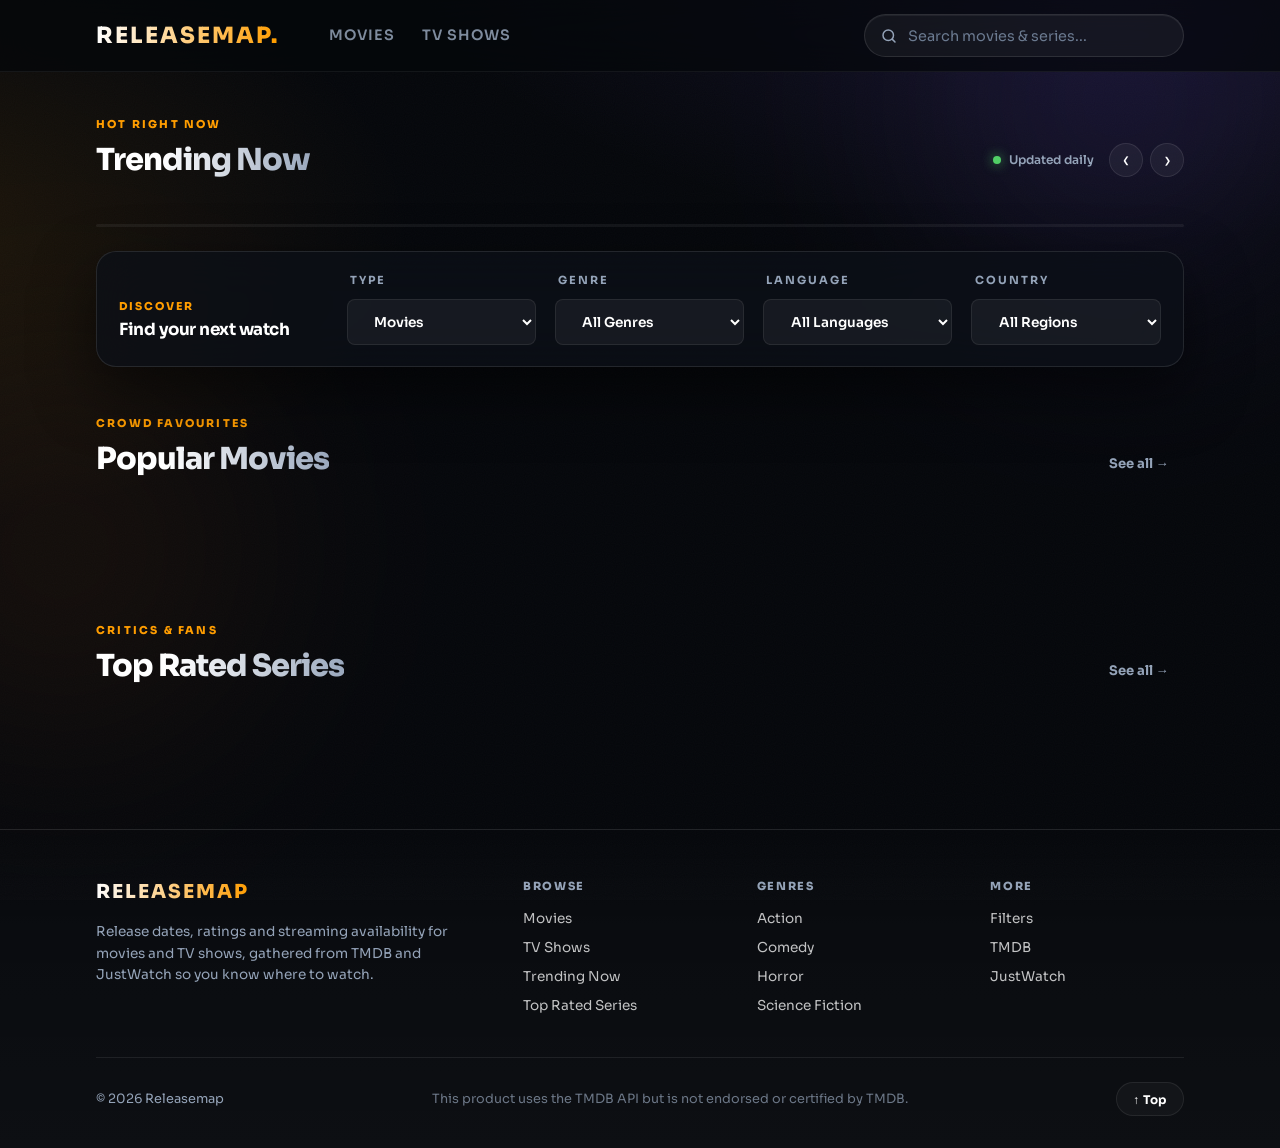
<file: index.html>
<!DOCTYPE html>
<html lang="en">

<head>
    <meta charset="UTF-8">
    <meta name="viewport" content="width=device-width, initial-scale=1.0">
    <title>Releasemap | Movie Database</title>
    <meta name="theme-color" content="#05070a">
    <link rel="stylesheet" href="css/style.css">
    <link rel="stylesheet" href="css/responsive.css">
</head>

<body class="home">
    <div class="bg-orbs" aria-hidden="true"><span class="orb orb-a"></span><span class="orb orb-b"></span><span class="grain"></span></div>
    <nav class="site-nav">
        <div class="nav-left">
            <a href="index.html" class="logo">Releasemap<span class="logo-dot">.</span></a>
            <div class="nav-links">
                <a href="index.html?type=movie">Movies</a>
                <a href="index.html?type=tv">TV Shows</a>
            </div>
        </div>
        <div class="search-container">
            <svg class="search-icon" viewBox="0 0 24 24" fill="none" aria-hidden="true"><circle cx="11" cy="11" r="7" stroke="currentColor" stroke-width="2"/><path d="M20 20l-3.5-3.5" stroke="currentColor" stroke-width="2" stroke-linecap="round"/></svg>
            <input type="text" id="searchInput" placeholder="Search movies & series..." autocomplete="off" spellcheck="false">
        </div>
    </nav>

    <section class="trending-band trending-slider" id="trendingSection">
        <div class="section-head">
            <div><p class="eyebrow">Hot right now</p><h2 class="section-title">Trending Now</h2></div>
            <div class="section-actions">
                <span class="live-dot"></span><span class="live-text">Updated daily</span>
                <div class="slider-controls">
                    <button type="button" class="slider-btn" id="trendingPrev" aria-label="Previous trending titles" aria-controls="trendingViewport">&#8249;</button>
                    <button type="button" class="slider-btn" id="trendingNext" aria-label="Next trending titles" aria-controls="trendingViewport">&#8250;</button>
                </div>
            </div>
        </div>
        <div class="slider-viewport" id="trendingViewport" role="region" aria-label="Trending Now carousel" tabindex="0">
            <div class="slider-track" id="trendingGrid">
                <!-- Dynamically populated -->
            </div>
        </div>
        <div class="slider-rail" aria-hidden="true"><span class="slider-thumb" id="trendingThumb"></span></div>
    </section>

    <div class="filter-wrap">
        <div class="filter-bar filter-card" id="filterBar">
            <div class="filter-head">
                <span class="filter-eyebrow">Discover</span>
                <strong>Find your next watch</strong>
            </div>
            <div class="filter-group">
                <label for="typeFilter">Type</label>
                <select id="typeFilter">
                    <option value="movie">Movies</option>
                    <option value="tv">TV Shows</option>
                </select>
            </div>
            <div class="filter-group">
                <label for="genreFilter">Genre</label>
                <select id="genreFilter">
                    <option value="">All Genres</option>
                </select>
            </div>
            <div class="filter-group">
                <label for="languageFilter">Language</label>
                <select id="languageFilter">
                    <option value="">All Languages</option>
                </select>
            </div>
            <div class="filter-group">
                <label for="countryFilter">Country</label>
                <select id="countryFilter">
                    <option value="">All Regions</option>
                </select>
            </div>
        </div>
    </div>

    <main id="mainContent">
        <section id="discoverySection" style="display: none;">
            <div class="section-head">
                <div><p class="eyebrow">Results</p><h2 class="section-title" id="discoveryTitle">Discovery Results</h2></div>
            </div>
            <div class="movie-grid" id="discoveryGrid">
                <!-- Dynamically populated -->
            </div>
        </section>
        <section id="popularSection">
            <div class="section-head">
                <div><p class="eyebrow">Crowd favourites</p><h2 class="section-title">Popular Movies</h2></div>
                <a class="see-all" href="index.html?type=movie">See all →</a>
            </div>
            <div class="movie-grid" id="popularGrid">
                <!-- Dynamically populated -->
            </div>
        </section>

        <section id="topRatedSection">
            <div class="section-head">
                <div><p class="eyebrow">Critics & fans</p><h2 class="section-title">Top Rated Series</h2></div>
                <a class="see-all" href="index.html?type=tv">See all →</a>
            </div>
            <div class="movie-grid" id="topRatedGrid">
                <!-- Dynamically populated -->
            </div>
        </section>
    </main>

    <footer class="site-footer">
        <div class="footer-inner">
            <div class="footer-brand">
                <a href="index.html" class="logo">Releasemap</a>
                <p class="footer-desc">
                    Release dates, ratings and streaming availability for movies and TV shows,
                    gathered from TMDB and JustWatch so you know where to watch.
                </p>
            </div>
            <div class="footer-col">
                <h4>Browse</h4>
                <a href="index.html?type=movie">Movies</a>
                <a href="index.html?type=tv">TV Shows</a>
                <a href="#trendingSection">Trending Now</a>
                <a href="#topRatedSection">Top Rated Series</a>
            </div>
            <div class="footer-col">
                <h4>Genres</h4>
                <a href="index.html?type=movie&amp;genre=28">Action</a>
                <a href="index.html?type=movie&amp;genre=35">Comedy</a>
                <a href="index.html?type=movie&amp;genre=27">Horror</a>
                <a href="index.html?type=movie&amp;genre=878">Science Fiction</a>
            </div>
            <div class="footer-col">
                <h4>More</h4>
                <a href="#filterBar">Filters</a>
                <a href="https://www.themoviedb.org/" target="_blank" rel="noopener">TMDB</a>
                <a href="https://www.justwatch.com/" target="_blank" rel="noopener">JustWatch</a>
            </div>
        </div>
        <div class="footer-bottom">
            <p>&copy; <span id="footerYear">2026</span> Releasemap</p>
            <p class="footer-legal">This product uses the TMDB API but is not endorsed or certified by TMDB.</p>
            <button type="button" class="to-top" id="toTopBtn" aria-label="Back to top">&#8593; Top</button>
        </div>
    </footer>

    <script type="module" src="js/app.js"></script>
    <script type="module" src="js/footer.js"></script>
</body>


</html>
</file>
<file: css/style.css>
@import url('https://fonts.googleapis.com/css2?family=Sora:wght@300;400;600;800&display=swap');

:root {
    --bg-dark: #05070a;
    --bg-card: rgba(255, 255, 255, 0.02);
    --accent: #ff9d00;
    --accent-glow: rgba(255, 157, 0, 0.3);
    --secondary: #ff4500;
    --text-main: #ffffff;
    --text-dim: #94a3b8;
    --glass: rgba(255, 255, 255, 0.03);
    --glass-border: rgba(255, 255, 255, 0.08);
    --transition: all 0.4s cubic-bezier(0.23, 1, 0.32, 1);
    /* Fluid side gutter: tight on phones, generous on wide screens */
    --main-padding: clamp(1.1rem, 7.5vw, 8rem);
    --gutter-left: max(var(--main-padding), env(safe-area-inset-left));
    --gutter-right: max(var(--main-padding), env(safe-area-inset-right));
}

* {
    margin: 0;
    padding: 0;
    box-sizing: border-box;
    font-family: 'Sora', sans-serif;
}

html {
    -webkit-text-size-adjust: 100%;
    text-size-adjust: 100%;
}

body {
    background-color: var(--bg-dark);
    color: var(--text-main);
    overflow-x: hidden;
    line-height: 1.5;
    -webkit-tap-highlight-color: transparent;
}

/* Scrollbar */
::-webkit-scrollbar {
    width: 8px;
}

::-webkit-scrollbar-track {
    background: var(--bg-dark);
}

::-webkit-scrollbar-thumb {
    background: var(--glass-border);
    border-radius: 10px;
}

::-webkit-scrollbar-thumb:hover {
    background: var(--accent);
}

/* Navbar */
nav {
    position: relative;
    width: 100%;
    padding: 1.2rem var(--main-padding);
    padding-left: max(var(--main-padding), env(safe-area-inset-left));
    padding-right: max(var(--main-padding), env(safe-area-inset-right));
    display: flex;
    justify-content: space-between;
    align-items: center;
    flex-wrap: wrap;
    background: rgba(5, 7, 10, 0.7);
    backdrop-filter: blur(30px);
    z-index: 1000;
    border-bottom: 1px solid var(--glass-border);
}

.logo {
    font-size: 1.4rem;
    font-weight: 800;
    color: var(--text-main);
    text-transform: uppercase;
    letter-spacing: 2px;
    background: linear-gradient(to right, #fff, var(--accent));
    -webkit-background-clip: text;
    background-clip: text;
    -webkit-text-fill-color: transparent;
    text-decoration: none;
    transition: var(--transition);
}

.logo:hover {
    filter: brightness(1.2);
    transform: scale(1.02);
}

.nav-left {
    display: flex;
    align-items: center;
    gap: 3rem;
}

.nav-links {
    display: flex;
    gap: 1.5rem;
}

.nav-links a {
    text-decoration: none;
    color: var(--text-dim);
    font-size: 0.9rem;
    font-weight: 600;
    transition: var(--transition);
    text-transform: uppercase;
    letter-spacing: 1px;
}

.nav-links a:hover {
    color: var(--text-main);
}

.nav-links a.active {
    color: var(--accent);
}

.search-container {
    position: relative;
    width: 320px;
}

.search-container input {
    width: 100%;
    padding: 0.7rem 1.5rem;
    border-radius: 8px;
    border: 1px solid var(--glass-border);
    background: rgba(255, 255, 255, 0.03);
    color: white;
    outline: none;
    transition: var(--transition);
    font-size: 0.9rem;
}

.search-container input:focus {
    border-color: var(--accent);
    background: rgba(255, 255, 255, 0.05);
    box-shadow: 0 0 20px var(--accent-glow);
}

/* Live Search Dropdown */
.search-dropdown {
    position: absolute;
    top: calc(100% + 8px);
    left: 0;
    right: 0;
    background: #0f1117;
    border: 1px solid var(--glass-border);
    border-radius: 8px;
    overflow: hidden;
    z-index: 9999;
    box-shadow: 0 20px 60px rgba(0,0,0,0.7);
    max-height: 480px;
    overflow-y: auto;
}

.search-dropdown::-webkit-scrollbar { width: 4px; }
.search-dropdown::-webkit-scrollbar-thumb { background: var(--glass-border); border-radius: 4px; }

.search-dropdown-item {
    display: flex;
    align-items: center;
    gap: 0.9rem;
    padding: 0.65rem 1rem;
    cursor: pointer;
    transition: background 0.2s;
    border-bottom: 1px solid rgba(255,255,255,0.04);
    text-decoration: none;
}

.search-dropdown-item:last-child { border-bottom: none; }

.search-dropdown-item:hover {
    background: rgba(255,255,255,0.06);
}

.search-dropdown-item img {
    width: 38px;
    height: 56px;
    object-fit: cover;
    border-radius: 2px;
    flex-shrink: 0;
    background: var(--glass);
}

.search-dropdown-info {
    flex: 1;
    min-width: 0;
}

.search-dropdown-title {
    font-size: 0.88rem;
    font-weight: 700;
    color: var(--text-main);
    white-space: nowrap;
    overflow: hidden;
    text-overflow: ellipsis;
}

.search-dropdown-meta {
    font-size: 0.75rem;
    color: var(--text-dim);
    margin-top: 2px;
    display: flex;
    align-items: center;
    gap: 0.5rem;
}

.search-dropdown-badge {
    font-size: 0.65rem;
    font-weight: 700;
    padding: 1px 6px;
    border-radius: 4px;
    text-transform: uppercase;
    letter-spacing: 0.5px;
}

.search-dropdown-badge.movie { background: var(--accent); color: #000; }
.search-dropdown-badge.tv    { background: #7c3aed; color: #fff; }

.search-dropdown-rating {
    color: var(--accent);
    font-weight: 700;
}

.search-dropdown-empty {
    padding: 1.5rem;
    text-align: center;
    color: var(--text-dim);
    font-size: 0.85rem;
}

.search-dropdown-loading {
    padding: 1.2rem;
    text-align: center;
    color: var(--text-dim);
    font-size: 0.85rem;
}

/* Filter Bar */
.filter-bar {
    display: flex;
    justify-content: center;
    gap: 1.5rem;
    padding: 4rem var(--main-padding) 2rem;
    flex-wrap: wrap;
    background: transparent;
    position: relative;
    z-index: 20;
}

.filter-group {
    display: flex;
    flex-direction: column;
    gap: 0.6rem;
}

.filter-group label {
    font-size: 0.7rem;
    color: var(--text-dim);
    font-weight: 700;
    text-transform: uppercase;
    letter-spacing: 2px;
    padding-left: 0.5rem;
}

.filter-group select {
    padding: 0.8rem 1.4rem;
    border-radius: 50px;
    background: rgba(255, 255, 255, 0.03);
    color: white;
    border: 1px solid var(--glass-border);
    outline: none;
    cursor: pointer;
    transition: var(--transition);
    min-width: 160px;
    font-size: 0.85rem;
    font-weight: 600;
    appearance: auto;
    color-scheme: dark;
}

.filter-group select option {
    background: #0f1117;
    color: #ffffff;
    font-size: 0.85rem;
    padding: 0.5rem;
}

.filter-group select:hover {
    background: rgba(255, 255, 255, 0.06);
    border-color: rgba(255, 255, 255, 0.2);
}

.filter-group select:focus {
    border-color: var(--accent);
    background: rgba(255, 255, 255, 0.08);
    box-shadow: 0 0 20px var(--accent-glow);
}

/* Buttons */
.btn {
    padding: 0.8rem 1.8rem;
    border-radius: 4px;
    font-weight: 700;
    text-decoration: none;
    transition: var(--transition);
    border: none;
    cursor: pointer;
    font-size: 0.9rem;
    display: inline-flex;
    align-items: center;
    gap: 0.6rem;
}

@keyframes pulse-glow {
    0% {
        box-shadow: 0 10px 30px rgba(255, 157, 0, 0.2);
    }

    50% {
        box-shadow: 0 15px 45px rgba(255, 157, 0, 0.5);
    }

    100% {
        box-shadow: 0 10px 30px rgba(255, 157, 0, 0.2);
    }
}

.btn-primary {
    background: linear-gradient(135deg, var(--accent), var(--secondary));
    color: #000;
    box-shadow: 0 10px 30px rgba(255, 157, 0, 0.2);
    animation: pulse-glow 3s infinite;
}

/* Section Layouts */
main>section:first-of-type {
    margin-top: 4rem;
}

main>section {
    margin-bottom: 4rem;
}

.section-title {
    display: block;
    padding: 1.5rem var(--main-padding) 1rem;
    font-size: clamp(1.2rem, 2.4vw, 1.5rem);
    font-weight: 800;
    background: linear-gradient(to right, #fff, var(--text-dim));
    -webkit-background-clip: text;
    background-clip: text;
    -webkit-text-fill-color: transparent;
    color: transparent;
    letter-spacing: -1px;
}

.movie-grid {
    display: grid;
    grid-template-columns: repeat(auto-fill, minmax(140px, 1fr));
    gap: 2.5rem 1.8rem;
    padding: 1.5rem var(--main-padding) 3rem;
    /* Extra side padding ensures shadows don't clip at edges */
}

.movie-row {
    display: flex;
    overflow-x: auto;
    overflow-y: visible;
    gap: 1.2rem;
    padding: 1.5rem var(--main-padding);
    margin: 0;
    /* Changed from margin to padding to fix edge clipping */
    scroll-behavior: smooth;
    scrollbar-width: thin;
    scrollbar-color: var(--glass-border) transparent;
}

.movie-row::-webkit-scrollbar {
    display: block;
    height: 4px;
}

.movie-row::-webkit-scrollbar-track {
    background: rgba(255, 255, 255, 0.05);
    border-radius: 10px;
}

.movie-row::-webkit-scrollbar-thumb {
    background: var(--glass-border);
    border-radius: 10px;
}

.movie-row::-webkit-scrollbar-thumb:hover {
    background: var(--accent);
}

.movie-row .movie-card {
    flex: 0 0 134px;
    /* Width corresponding to ~200px height (2/3 ratio) */
    max-width: 134px;
}

/* Movie Card */
.movie-card {
    background: var(--bg-card);
    border-radius: 16px;
    overflow: visible;
    cursor: pointer;
    transition: var(--transition);
    border: 1px solid var(--glass-border);
    position: relative;
    transform-style: preserve-3d;
}

.movie-card>img,
.movie-card>a>img {
    border-radius: 16px 16px 0 0;
    overflow: hidden;
}

.movie-card:hover {
    transform: translateY(-12px) scale(1.03);
    border-color: var(--accent);
    box-shadow: 0 20px 40px rgba(0, 0, 0, 0.6), 0 0 20px var(--accent-glow);
    z-index: 10;
}

.badge {
    position: absolute;
    top: 10px;
    right: 10px;
    padding: 4px 10px;
    border-radius: 6px;
    font-size: 0.65rem;
    font-weight: 800;
    text-transform: uppercase;
    z-index: 5;
    backdrop-filter: blur(10px);
    border: 1px solid rgba(255, 255, 255, 0.1);
}

.badge.movie {
    background: rgba(255, 157, 0, 0.8);
    color: #000;
}

.badge.tv {
    background: rgba(0, 163, 255, 0.8);
    color: #fff;
}

.movie-card img {
    width: 100%;
    aspect-ratio: 2/3;
    object-fit: cover;
    border-radius: 16px 16px 0 0;
    display: block;
    transition: var(--transition);
}

.movie-card:hover img {
    filter: brightness(1.1);
}

.movie-info {
    padding: 0.8rem;
    background: linear-gradient(to top, rgba(5, 7, 10, 1), rgba(5, 7, 10, 0.8));
}

.movie-info h3 {
    font-size: 0.85rem;
    font-weight: 600;
    margin-bottom: 0.4rem;
    white-space: nowrap;
    overflow: hidden;
    text-overflow: ellipsis;
    letter-spacing: 0.2px;
}

.movie-meta {
    display: flex;
    justify-content: space-between;
    font-size: 0.75rem;
    color: var(--text-dim);
    font-weight: 500;
}

.rating {
    color: var(--accent);
    font-weight: 800;
    display: flex;
    align-items: center;
    gap: 0.3rem;
}

/* --- Detail Page Design System (Compact) --- */
.detail-header {
    min-height: 60vh;
    position: relative;
    padding: 40px var(--main-padding) 80px;
    display: grid;
    grid-template-columns: 240px 1fr;
    grid-template-rows: auto 1fr;
    gap: 0.6rem 3rem;
    background-size: cover;
    background-position: center 20%;
    align-content: start;
}

.detail-header::before {
    content: '';
    position: absolute;
    top: 0;
    left: 0;
    width: 100%;
    height: 100%;
    background: linear-gradient(to right, var(--bg-dark) 10%, rgba(5, 7, 10, 0.8), transparent 80%),
        linear-gradient(to top, var(--bg-dark), transparent);
    z-index: 1;
}

.detail-poster {
    position: relative;
    z-index: 10;
}

.detail-poster img {
    width: 100%;
    border-radius: 12px;
    box-shadow: 0 20px 40px rgba(0, 0, 0, 0.6);
    border: 1px solid var(--glass-border);
}

/* Database link buttons below poster */
.db-links {
    display: flex;
    gap: 0.5rem;
    margin-top: 0.9rem;
    justify-content: center;
    flex-wrap: wrap;
}

.db-btn {
    display: inline-flex;
    align-items: center;
    justify-content: center;
    gap: 0.35rem;
    padding: 0.45rem 1rem;
    border-radius: 8px;
    text-decoration: none;
    font-size: 0.72rem;
    font-weight: 800;
    letter-spacing: 1.2px;
    text-transform: uppercase;
    border: 1px solid transparent;
    transition: var(--transition);
    flex: 1;
    min-width: 60px;
    text-align: center;
}

.tmdb-btn {
    background: rgba(1, 180, 128, 0.12);
    border-color: rgba(1, 180, 128, 0.35);
    color: #01b480;
}

.tmdb-btn:hover {
    background: rgba(1, 180, 128, 0.25);
    border-color: #01b480;
    box-shadow: 0 0 14px rgba(1, 180, 128, 0.35);
    transform: translateY(-2px);
}

.imdb-btn {
    background: rgba(245, 197, 24, 0.1);
    border-color: rgba(245, 197, 24, 0.35);
    color: #f5c518;
}

.imdb-btn:hover {
    background: rgba(245, 197, 24, 0.22);
    border-color: #f5c518;
    box-shadow: 0 0 14px rgba(245, 197, 24, 0.3);
    transform: translateY(-2px);
}

.tvdb-btn {
    background: rgba(101, 160, 255, 0.1);
    border-color: rgba(101, 160, 255, 0.3);
    color: #65a0ff;
}

.tvdb-btn:hover {
    background: rgba(101, 160, 255, 0.22);
    border-color: #65a0ff;
    box-shadow: 0 0 14px rgba(101, 160, 255, 0.3);
    transform: translateY(-2px);
}


.detail-main-info {
    position: relative;
    z-index: 10;
    color: white;
    display: flex;
    flex-direction: column;
    justify-content: center;
}

.detail-main-info h1 {
    font-size: clamp(1.8rem, 4.4vw, 2.8rem);
    font-weight: 800;
    margin-bottom: 0.5rem;
    line-height: 1.1;
    letter-spacing: -1px;
}

.tagline {
    font-style: italic;
    color: var(--accent);
    font-size: 1rem;
    margin-bottom: 1.5rem;
    font-weight: 500;
}

.detail-main-info .stats {
    display: flex;
    gap: 1.5rem;
    margin-bottom: 1.5rem;
    font-weight: 600;
    align-items: center;
}

.detail-main-info .stats span {
    display: flex;
    align-items: center;
    gap: 0.5rem;
    font-size: 0.9rem;
    color: var(--text-dim);
}

.detail-main-info .stats .rating-large {
    color: var(--accent);
    font-size: 1.4rem;
    font-weight: 800;
}

.detail-main-info .stats .lang-tag {
    background: rgba(255, 255, 255, 0.05);
    padding: 2px 8px;
    border-radius: 4px;
    font-size: 0.75rem;
    border: 1px solid var(--glass-border);
    color: white;
}

.detail-main-info .genres {
    margin-bottom: 1.5rem;
    display: flex;
    flex-wrap: wrap;
    gap: 0.6rem;
}

.detail-main-info .genres span {
    padding: 0.4rem 1rem;
    background: rgba(255, 255, 255, 0.03);
    border-radius: 100px;
    border: 1px solid var(--glass-border);
    font-size: 0.75rem;
    font-weight: 600;
    transition: var(--transition);
}

.detail-main-info .genres span:hover {
    background: rgba(255, 255, 255, 0.08);
    border-color: var(--accent);
}

.overview-full {
    font-size: 1rem;
    line-height: 1.6;
    color: var(--text-dim);
    max-width: 62ch;
    margin: 0;
    text-align: left;
    align-self: flex-start;
    font-weight: 400;
}

@keyframes fadeInUp {
    from {
        opacity: 0;
        transform: translateY(20px);
    }

    to {
        opacity: 1;
        transform: translateY(0);
    }
}

.service-content-area {
    display: none;
    /* Hidden by default for dropdown behavior */
}

.back-btn {
    grid-column: 1 / -1;
    align-self: start;
    justify-self: start;
    display: inline-flex;
    align-items: center;
    gap: 0.6rem;
    background: rgba(255, 255, 255, 0.05);
    backdrop-filter: blur(20px);
    color: white;
    padding: 0.6rem 1.2rem;
    border-radius: 10px;
    text-decoration: none;
    font-weight: 700;
    font-size: 0.82rem;
    border: 1px solid var(--glass-border);
    transition: var(--transition);
    position: relative;
    z-index: 10;
}

.back-btn:hover {
    transform: translateX(-4px);
    background: var(--accent);
    color: black;
    border-color: var(--accent);
    box-shadow: 0 0 16px var(--accent-glow);
}

/* Cast & Sections */
.cast-section {
    padding: 1rem 0;
}

.info-grid {
    display: grid;
    grid-template-columns: repeat(auto-fit, minmax(150px, 1fr));
    gap: 2rem;
    padding: 0 var(--main-padding);
    margin-bottom: 3rem;
    margin-top: 1rem;
}

.info-item h4 {
    color: var(--text-dim);
    text-transform: uppercase;
    font-size: 0.7rem;
    letter-spacing: 1.2px;
    margin-bottom: 0.5rem;
}

.info-item p {
    font-size: 1rem;
    font-weight: 600;
    color: white;
}

.cast-grid {
    display: grid;
    grid-template-columns: repeat(auto-fill, minmax(100px, 1fr));
    gap: 1.2rem;
    padding: 1rem var(--main-padding) 2rem;
}

.cast-card {
    text-align: center;
    background: var(--bg-card);
    padding: 0.6rem;
    border-radius: 10px;
    border: 1px solid var(--glass-border);
    transition: var(--transition);
}

.cast-card:hover {
    transform: translateY(-8px);
    border-color: var(--accent);
    box-shadow: 0 15px 30px rgba(0, 0, 0, 0.5);
}

.cast-card img {
    width: 100%;
    aspect-ratio: 1/1;
    object-fit: cover;
    border-radius: 50%;
    margin-bottom: 0.6rem;
    border: 2px solid var(--glass-border);
    transition: var(--transition);
}

.cast-card:hover img {
    border-color: var(--accent);
}

.cast-card h3 {
    font-size: 0.85rem;
    font-weight: 700;
    margin-bottom: 0.2rem;
    white-space: nowrap;
    overflow: hidden;
    text-overflow: ellipsis;
}

.cast-card .role {
    color: var(--accent);
    font-size: 0.7rem;
    font-weight: 600;
    opacity: 0.8;
}


.similar-section {
    padding: 0 0 3rem;
}

.video-section {
    display: none;
}

/* Modal System */
.modal {
    display: none;
    position: fixed;
    z-index: 2000;
    left: 0;
    top: 0;
    width: 100%;
    height: 100%;
    overflow: auto;
    background-color: rgba(0, 0, 0, 0.9);
    backdrop-filter: blur(10px);
}

.modal-content {
    position: relative;
    margin: 5% auto;
    padding: 0;
    width: 85%;
    max-width: 1000px;
}

.close-modal {
    position: absolute;
    top: -40px;
    right: 0;
    color: #fff;
    font-size: 30px;
    font-weight: bold;
    cursor: pointer;
}

.close-modal:hover {
    color: var(--accent);
}

.trailer-container {
    position: relative;
    padding-bottom: 56.25%;
    height: 0;
    overflow: hidden;
    border-radius: 12px;
    border: 1px solid var(--glass-border);
    box-shadow: 0 40px 80px rgba(0, 0, 0, 0.6);
}

.trailer-container iframe {
    position: absolute;
    top: 0;
    left: 0;
    width: 100%;
    height: 100%;
}

/* Regional Streaming */
.streaming-section {
    padding-bottom: 4rem;
}

.streaming-meta {
    margin-bottom: 1.5rem;
}

.hint-text {
    padding: 0 var(--main-padding);
    color: var(--text-dim);
    font-size: 0.75rem;
    margin-top: -0.3rem;
    opacity: 0.8;
}

.services-grid {
    display: grid;
    grid-template-columns: repeat(auto-fill, minmax(90px, 1fr));
    gap: 1rem;
    padding: 1rem var(--main-padding) 2rem;
}

.service-card {
    background: rgba(255, 255, 255, 0.03);
    border: 1px solid #222;
    border-radius: 12px;
    padding: 0.8rem 0.5rem;
    cursor: pointer;
    transition: var(--transition);
    position: relative;
    text-align: center;
}

.service-card:hover {
    background: rgba(255, 255, 255, 0.06);
    border-color: #444;
}

.service-card.active {
    border-color: #f04444;
    box-shadow: 0 0 20px rgba(240, 68, 68, 0.3);
}

.service-card.active::after {
    content: '';
    position: absolute;
    bottom: -12px;
    left: 50%;
    transform: translateX(-50%);
    border-left: 8px solid transparent;
    border-right: 8px solid transparent;
    border-top: 8px solid #f04444;
    z-index: 5;
}

.card-inner img {
    width: 40px;
    height: 40px;
    border-radius: 10px;
    margin-bottom: 0.6rem;
    box-shadow: 0 4px 10px rgba(0, 0, 0, 0.3);
}

.card-info {
    display: flex;
    flex-direction: column;
    gap: 0.2rem;
}

.provider-name {
    font-size: 0.75rem;
    font-weight: 700;
    color: white;
    white-space: nowrap;
    overflow: hidden;
    text-overflow: ellipsis;
}

.country-count {
    font-size: 0.65rem;
    color: var(--text-dim);
}

.service-details-panel {
    display: none;
    position: relative;
    z-index: 5;
    margin: 1rem var(--main-padding) 4rem;
    background: #0a0b0d;
    border: 1px solid #1a1b1e;
    border-radius: 20px;
    overflow: visible;
    box-shadow: 0 30px 60px rgba(0, 0, 0, 0.5);
}

.service-details-panel.active {
    display: block;
}

.panel-header {
    position: relative;
    z-index: 2;
    display: flex;
    justify-content: space-between;
    align-items: center;
    padding: 2rem;
    background: linear-gradient(to right, rgba(255, 255, 255, 0.02), transparent);
    border-bottom: 1px solid rgba(255, 255, 255, 0.05);
    overflow: visible;
}

.p-brand-large {
    display: flex;
    align-items: center;
    gap: 1.5rem;
}

.p-brand-large img {
    width: 60px;
    height: 60px;
    border-radius: 14px;
    box-shadow: 0 10px 20px rgba(0, 0, 0, 0.4);
}

.p-info-large h3 {
    font-size: 1.3rem;
    font-weight: 800;
    margin-bottom: 0.2rem;
}

.p-info-large p {
    font-size: 0.75rem;
    color: var(--text-dim);
    display: flex;
    align-items: center;
    gap: 0.8rem;
}

.p-actions-large {
    display: flex;
    gap: 1rem;
}

.btn-mini-alt {
    background: #151618;
    border: 1px solid #2a2b2e;
    color: white;
    padding: 0.6rem 1.2rem;
    border-radius: 8px;
    font-size: 0.75rem;
    font-weight: 700;
    cursor: pointer;
    display: flex;
    align-items: center;
    gap: 0.6rem;
    transition: var(--transition);
}

.btn-mini-alt:hover {
    background: #1a1b1e;
    border-color: #444;
}

.copy-link-btn {
    position: relative;
    z-index: 10;
}

.copy-link-btn::after {
    content: attr(data-copy-url);
    position: absolute;
    left: 50%;
    bottom: calc(100% + 10px);
    transform: translateX(-50%) translateY(4px);
    opacity: 0;
    visibility: hidden;
    pointer-events: none;
    white-space: nowrap;
    max-width: 320px;
    overflow: hidden;
    text-overflow: ellipsis;
    padding: 0.52rem 0.7rem;
    border-radius: 8px;
    border: 1px solid var(--stroke);
    background: rgba(10, 13, 18, 0.96);
    color: #fff;
    font-size: 0.62rem;
    font-weight: 600;
    letter-spacing: 0.02em;
    box-shadow: 0 10px 24px rgba(0, 0, 0, 0.35);
    transition: opacity 0.18s ease, transform 0.18s ease, visibility 0.18s ease;
    z-index: 30;
}

.copy-link-btn:hover::after,
.copy-link-btn:focus-visible::after {
    opacity: 1;
    visibility: visible;
    transform: translateX(-50%) translateY(0);
}

.country-grid-alt {
    display: grid;
    grid-template-columns: repeat(auto-fill, minmax(240px, 1fr));
    gap: 0.5rem;
    padding: 1.2rem var(--main-padding);
    max-height: 500px;
    overflow-y: auto;
}

/* Custom scrollbar for country grid */
.country-grid-alt::-webkit-scrollbar {
    width: 4px;
}

.country-grid-alt::-webkit-scrollbar-thumb {
    background: rgba(255, 255, 255, 0.1);
    border-radius: 10px;
}

.country-pill-alt {
    background: rgba(255, 255, 255, 0.02);
    border: 1px solid rgba(255, 255, 255, 0.05);
    padding: 0.5rem 0.8rem;
    border-radius: 6px;
    display: flex;
    flex-direction: column;
    gap: 0.4rem;
    transition: var(--transition);
    min-width: 0;
    overflow: hidden;
}

.country-pill-alt:hover {
    background: #151618;
    border-color: #333;
}

/* Top row: code+name left, offer tags right */
.country-pill-row {
    display: flex;
    align-items: center;
    justify-content: space-between;
    gap: 0.5rem;
    min-width: 0;
}

.c-header {
    display: flex;
    align-items: center;
    gap: 0.5rem;
    flex-shrink: 0;
    min-width: 0;
}

.country-pill-alt .c-code {
    background: rgba(240, 68, 68, 0.2);
    color: #f04444;
    padding: 2px 5px;
    border-radius: 3px;
    font-size: 0.65rem;
    font-weight: 900;
    flex-shrink: 0;
}

.country-pill-alt .c-name {
    font-size: 0.75rem;
    font-weight: 600;
    color: #bbb;
    white-space: nowrap;
    overflow: hidden;
    text-overflow: ellipsis;
}

/* Bottom row: tech badges */
.country-pill-tech {
    display: flex;
    gap: 0.3rem;
    flex-wrap: wrap;
    padding-left: 2px;
}

.offer-tags {
    display: flex;
    gap: 0.3rem;
    flex-wrap: wrap;
    justify-content: flex-end;
}

/* Tech badge — distinct from offer type tags */
.tech-badge {
    padding: 1px 5px;
    border-radius: 3px;
    font-size: 0.55rem;
    font-weight: 700;
    text-transform: uppercase;
    letter-spacing: 0.3px;
    background: rgba(255, 255, 255, 0.05);
    border: 1px solid rgba(255, 255, 255, 0.1);
    color: rgba(255, 255, 255, 0.45);
    white-space: nowrap;
}

/* Offer-type tags. There used to be two competing definitions of these
   (a blue/orange/violet set followed by a green/amber/blue set); the later
   one always won, so the dead set has been dropped. */
.tag {
    font-size: 0.6rem;
    font-weight: 800;
    padding: 2px 6px;
    border-radius: 4px;
    text-transform: uppercase;
    letter-spacing: 0.4px;
    line-height: 1.5;
    white-space: nowrap;
}

.tag.stream {
    color: #51cf66;
    background: rgba(81, 207, 102, 0.1);
    border: 1px solid rgba(81, 207, 102, 0.2);
}

.tag.rent {
    color: #fab005;
    background: rgba(250, 176, 5, 0.1);
    border: 1px solid rgba(250, 176, 5, 0.2);
}

.tag.buy {
    color: #339af0;
    background: rgba(51, 154, 240, 0.1);
    border: 1px solid rgba(51, 154, 240, 0.2);
}


/* Watch Providers */
.providers-container {
    margin-top: 2rem;
    display: flex;
    flex-direction: column;
    gap: 1rem;
}

.provider-group {
    display: flex;
    align-items: center;
    gap: 1.5rem;
    flex-wrap: wrap;
}

.provider-group h4 {
    font-size: 0.9rem;
    color: var(--text-dim);
    text-transform: uppercase;
    letter-spacing: 1px;
    min-width: 80px;
}

.provider-icons {
    display: flex;
    gap: 1rem;
    flex-wrap: wrap;
}

.provider-icon {
    width: 45px;
    height: 45px;
    border-radius: 10px;
    overflow: hidden;
    border: 1px solid var(--glass-border);
    transition: var(--transition);
    cursor: help;
}

.provider-icon:hover {
    transform: scale(1.1) translateY(-5px);
    border-color: var(--accent);
    box-shadow: 0 10px 20px rgba(0, 0, 0, 0.4);
}

.provider-icon img {
    width: 100%;
    height: 100%;
    object-fit: cover;
}

/* Loading State */
.loading-detail {
    min-height: 100vh;
    min-height: 100svh;
    display: flex;
    flex-direction: column;
    align-items: center;
    justify-content: center;
    gap: 2rem;
}

/* Error / empty states rendered by detail.js */
.detail-message {
    min-height: 60vh;
    min-height: 60svh;
    display: flex;
    flex-direction: column;
    align-items: center;
    justify-content: center;
    gap: 1.5rem;
    padding: clamp(2rem, 8vw, 8rem) var(--main-padding);
    text-align: center;
}

.detail-message h1 {
    font-size: clamp(1.3rem, 3.2vw, 2rem);
}

.loader-bar {
    width: 200px;
    height: 4px;
    background: var(--glass-border);
    border-radius: 10px;
    position: relative;
    overflow: hidden;
}

.loader-bar::after {
    content: '';
    position: absolute;
    width: 60%;
    height: 100%;
    background: var(--accent);
    border-radius: 10px;
    animation: loader-anim 1.5s infinite ease-in-out;
}

@keyframes loader-anim {
    0% {
        left: -60%;
    }

    100% {
        left: 100%;
    }
}

/* More Info Grid */
.info-grid {
    display: grid;
    grid-template-columns: repeat(auto-fit, minmax(120px, 1fr));
    gap: 1.5rem;
    margin: 1rem var(--main-padding) 0;
    padding: 1.5rem;
    background: rgba(255, 255, 255, 0.02);
    border-radius: 16px;
    border: 1px solid var(--glass-border);
}

.info-item h4 {
    font-size: 0.7rem;
    color: var(--text-dim);
    text-transform: uppercase;
    margin-bottom: 0.3rem;
    letter-spacing: 0.5px;
}

.info-item p {
    font-size: 0.95rem;
    font-weight: 700;
}

/* Responsive Fixes */
@media (max-width: 1024px) {
    .detail-header {
        grid-template-columns: 1fr;
        padding-top: 100px;
        text-align: center;
    }

    .detail-poster {
        width: 280px;
        margin: 0 auto;
    }

    .detail-main-info {
        align-items: center;
    }

    .detail-main-info h1 {
        font-size: 3rem;
    }

    .detail-main-info .stats {
        justify-content: center;
    }

    .detail-main-info .genres {
        justify-content: center;
    }

    .back-btn {
        top: 80px;
        left: 50%;
        transform: translateX(-50%);
    }

    .back-btn:hover {
        transform: translateX(-50%) translateY(-3px);
    }
}

@media (max-width: 768px) {
    .detail-main-info h1 {
        font-size: 2.2rem;
    }

    .info-grid {
        grid-template-columns: 1fr 1fr;
    }
}

@keyframes fadeInUp {
    from {
        opacity: 0;
        transform: translateY(20px);
    }

    to {
        opacity: 1;
        transform: translateY(0);
    }
}

.fadeInUp {
    animation: fadeInUp 0.4s ease forwards;
}

.tag .price {
    margin-left: 4px;
    opacity: 0.9;
    font-weight: 500;
    color: white;
}

/* Pagination */
.pagination {
    display: flex;
    justify-content: center;
    align-items: center;
    gap: 0.4rem;
    padding: 2.5rem var(--main-padding) 1rem;
    flex-wrap: wrap;
}

.page-btn {
    min-width: 2.4rem;
    height: 2.4rem;
    padding: 0 0.6rem;
    border-radius: 8px;
    border: 1px solid var(--glass-border);
    background: var(--glass);
    color: var(--text-dim);
    font-size: 0.85rem;
    font-weight: 600;
    font-family: 'Sora', sans-serif;
    cursor: pointer;
    transition: var(--transition);
    display: flex;
    align-items: center;
    justify-content: center;
}

.page-btn:hover:not(:disabled):not(.active) {
    background: rgba(255, 255, 255, 0.08);
    border-color: rgba(255, 255, 255, 0.25);
    color: var(--text-main);
}

.page-btn.active {
    background: var(--accent);
    border-color: var(--accent);
    color: #000;
    box-shadow: 0 0 16px var(--accent-glow);
    cursor: default;
}

.page-btn:disabled {
    opacity: 0.25;
    cursor: not-allowed;
}

.page-ellipsis {
    color: var(--text-dim);
    padding: 0 0.3rem;
    font-size: 0.9rem;
    user-select: none;
}

/* Footer */
.site-footer {
    margin-top: 4rem;
    padding: 3rem var(--main-padding) 2rem;
    background: linear-gradient(to bottom, transparent, rgba(255, 255, 255, 0.02) 30%, var(--glass));
    border-top: 1px solid var(--glass-border);
}

.footer-inner {
    display: grid;
    grid-template-columns: 2fr repeat(3, 1fr);
    gap: 2.5rem;
    max-width: 1200px;
    margin: 0 auto;
}

.footer-brand .logo {
    font-size: 1.2rem;
    display: inline-block;
    margin-bottom: 0.9rem;
}

.footer-desc {
    font-size: 0.85rem;
    line-height: 1.6;
    color: var(--text-dim);
    max-width: 38ch;
}

.footer-col {
    display: flex;
    flex-direction: column;
    gap: 0.55rem;
}

.footer-col h4 {
    font-size: 0.7rem;
    text-transform: uppercase;
    letter-spacing: 1.6px;
    color: var(--text-dim);
    margin-bottom: 0.35rem;
    font-weight: 800;
}

.footer-col a {
    color: var(--text-main);
    text-decoration: none;
    font-size: 0.85rem;
    opacity: 0.75;
    transition: var(--transition);
    width: fit-content;
}

.footer-col a:hover {
    color: var(--accent);
    opacity: 1;
}

.footer-bottom {
    display: flex;
    align-items: center;
    justify-content: space-between;
    gap: 1rem;
    flex-wrap: wrap;
    margin-top: 2.5rem;
    padding-top: 1.5rem;
    border-top: 1px solid var(--glass-border);
}

.footer-bottom p {
    font-size: 0.8rem;
    color: var(--text-dim);
}

.footer-legal {
    font-size: 0.7rem;
    opacity: 0.7;
}

.to-top {
    display: inline-flex;
    align-items: center;
    gap: 0.4rem;
    background: var(--glass);
    border: 1px solid var(--glass-border);
    color: var(--text-main);
    font-size: 0.75rem;
    font-weight: 700;
    letter-spacing: 0.6px;
    padding: 0.55rem 1rem;
    border-radius: 100px;
    cursor: pointer;
    transition: var(--transition);
}

.to-top:hover {
    background: var(--accent);
    color: #000;
    border-color: var(--accent);
    box-shadow: 0 0 18px var(--accent-glow);
}

/* Anchored sections shouldn't hide behind the sticky nav on mobile */
#trendingSection,
#popularSection,
#topRatedSection,
#discoverySection,
#filterBar {
    scroll-margin-top: 90px;
}

/* ==========================================================================
   THEME — dark cinematic refresh (shared by the homepage and the detail page)
   Homepage-only components (carousel, filter card, dense grids) stay scoped
   to `body.home`; everything visual that defines the look is paired with
   `body.detail` so both pages read as one product.
   ========================================================================== */
body.home,
body.detail {
    --bg-0: #05070b;
    --bg-1: #0a0e16;
    --bg-2: #0f1420;
    --card: rgba(255, 255, 255, 0.035);
    --card-2: rgba(255, 255, 255, 0.06);
    --stroke: rgba(255, 255, 255, 0.09);
    --stroke-soft: rgba(255, 255, 255, 0.06);
    --violet: #7c5cff;
    --cyan: #38e1ff;
    background:
        radial-gradient(1200px 600px at 85% -10%, rgba(124, 92, 255, 0.14), transparent 60%),
        radial-gradient(900px 500px at -10% 20%, rgba(255, 157, 0, 0.10), transparent 60%),
        var(--bg-0);
}

body.home .bg-orbs,
body.detail .bg-orbs {
    position: fixed;
    inset: 0;
    pointer-events: none;
    z-index: 0;
    overflow: hidden;
}

body.home .bg-orbs .orb,
body.detail .bg-orbs .orb {
    position: absolute;
    width: 560px;
    height: 560px;
    border-radius: 50%;
    filter: blur(110px);
    opacity: 0.5;
}

body.home .orb-a,
body.detail .orb-a {
    top: -180px;
    right: -120px;
    background: radial-gradient(circle, rgba(124, 92, 255, 0.35), transparent 70%);
}

body.home .orb-b,
body.detail .orb-b {
    top: 30vh;
    left: -220px;
    background: radial-gradient(circle, rgba(255, 122, 0, 0.22), transparent 70%);
}

body.home .grain,
body.detail .grain {
    position: absolute;
    inset: 0;
    opacity: 0.05;
    background-image: url("data:image/svg+xml,%3Csvg xmlns='http://www.w3.org/2000/svg' width='120' height='120'%3E%3Cfilter id='n'%3E%3CfeTurbulence type='fractalNoise' baseFrequency='0.9'/%3E%3C/filter%3E%3Crect width='120' height='120' filter='url(%23n)' opacity='0.6'/%3E%3C/svg%3E");
}

body.home nav.site-nav,
body.detail nav.site-nav {
    position: sticky;
    top: 0;
    backdrop-filter: blur(22px) saturate(1.2);
    background: rgba(5, 7, 11, 0.72);
    border-bottom: 1px solid var(--stroke-soft);
    padding-top: 0.9rem;
    padding-bottom: 0.9rem;
}

body.home .logo-dot,
body.detail .logo-dot {
    color: var(--accent);
    -webkit-text-fill-color: var(--accent);
    background: none;
}

body.home .nav-links a,
body.detail .nav-links a {
    position: relative;
    padding: 0.4rem 0.1rem;
    opacity: 0.85;
}

body.home .nav-links a::after,
body.detail .nav-links a::after {
    content: '';
    position: absolute;
    left: 0;
    bottom: -2px;
    height: 2px;
    width: 0;
    border-radius: 2px;
    background: linear-gradient(90deg, var(--accent), var(--violet));
    transition: width 0.3s ease;
}

body.home .nav-links a:hover::after,
body.home .nav-links a.active::after,
body.detail .nav-links a:hover::after,
body.detail .nav-links a.active::after {
    width: 100%;
}

body.home .search-container .search-icon,
body.detail .search-container .search-icon {
    position: absolute;
    left: 1rem;
    top: 50%;
    transform: translateY(-50%);
    width: 18px;
    height: 18px;
    color: var(--text-dim);
    pointer-events: none;
}

body.home .search-container input,
body.detail .search-container input {
    padding-left: 2.7rem;
    border-radius: 100px;
    background: rgba(255, 255, 255, 0.05);
    border-color: rgba(255, 255, 255, 0.1);
    box-shadow: inset 0 1px 0 rgba(255, 255, 255, 0.06);
}

body.home .search-container input::placeholder,
body.detail .search-container input::placeholder {
    color: #6b7a90;
}

/* --- Trending band (replaces the cinematic hero) --- */
body.home .trending-band {
    position: relative;
    z-index: 1;
    /* Full width, like the nav: a capped band would slice the last visible card. */
    width: 100%;
    max-width: none;
    margin: 0 auto;
    padding-top: 2.75rem;
}


/* --- Trending carousel --- */
/* Scrolling the container itself keeps native touch swipe, keyboard arrows and
   smooth behaviour for free; the buttons only nudge it by one card. */
body.home .slider-viewport {
    overflow-x: auto;
    overscroll-behavior-x: contain;
    scroll-snap-type: x mandatory;
    scrollbar-width: none;
    /* The gutter is *margin*, not padding. Padding sits inside the clip box, so the
       neighbouring page bleeds through the gutters and the strip reads wider than
       the progress rail. As margin, the clip edge lands exactly on the rail edge and
       the track is precisely as wide as the rail. */
    margin-inline: var(--main-padding);
    margin-bottom: -1.2rem;
    /* A scroll container always clips vertically, so the hover lift and the card
       shadow still need room inside the box — that part stays as padding. */
    padding-block: 1.5rem 2rem;
    -webkit-overflow-scrolling: touch;
    /* No scroll-padding needed any more: with no inline padding the snap positions
       already coincide with the container edges, so page one sits at scrollLeft 0
       and the last page exactly at maxScroll — the rail reads a true 0% / 50%. */
    /* Declared as a size container so the cards size themselves against the strip
       they actually have to fit in, which is now identical to the rail width. */
    container-type: inline-size;
}

body.home .slider-viewport::-webkit-scrollbar {
    display: none;
}

body.home .slider-viewport:focus-visible {
    outline: 2px solid var(--accent);
    outline-offset: -4px;
}

body.home .slider-track {
    display: flex;
    width: max-content;
    --slider-gap: 1rem;
    /* Cards per page. JS reads this same value for its step and thumb maths, so
       changing it here is enough — nothing can drift out of sync. */
    --slider-visible: 5;
    gap: var(--slider-gap);
}

body.home .slider-track > .movie-card {
    /* Fallback for engines without container query units. */
    flex: 0 0 clamp(150px, 21vw, 360px);
    /* Exactly `--slider-visible` cards fill the strip: 100cqw is the scroll
       container's content box, which now equals the rail width, so the cards can
       never be wider than the rail. Doing this in CSS instead of JS removes the
       whole family of "measured the old width" bugs. */
    flex-basis: calc((100cqw - (var(--slider-visible) - 1) * var(--slider-gap)) / var(--slider-visible));
    min-width: 0;
    scroll-snap-align: start;
}

body.home .slider-controls {
    display: flex;
    gap: 0.45rem;
    margin-left: 0.4rem;
}

body.home .slider-btn {
    display: grid;
    place-items: center;
    width: 34px;
    height: 34px;
    padding: 0;
    font: inherit;
    font-size: 1.25rem;
    line-height: 1;
    color: var(--text-main);
    background: rgba(255, 255, 255, 0.05);
    border: 1px solid var(--stroke);
    border-radius: 50%;
    cursor: pointer;
    transition: var(--transition);
}

body.home .slider-btn:hover:not(:disabled) {
    color: #000;
    background: var(--accent);
    border-color: var(--accent);
    box-shadow: 0 0 18px var(--accent-glow);
}

body.home .slider-btn:disabled {
    opacity: 0.32;
    cursor: not-allowed;
}

body.home .slider-btn:focus-visible {
    outline: 2px solid var(--accent);
    outline-offset: 2px;
}

/* Progress rail: shares the carousel's inline box, since the viewport gutter is
   margin rather than padding. Thumb position is driven from JS. */
body.home .slider-rail {
    position: relative;
    height: 3px;
    margin-inline: var(--main-padding);
    margin-bottom: 0.9rem;
    background: var(--stroke-soft);
    border-radius: 100px;
}

body.home .slider-thumb {
    position: absolute;
    top: 0;
    bottom: 0;
    left: 0;
    width: 0;
    border-radius: 100px;
    background: linear-gradient(to right, var(--secondary), var(--accent));
    /* No transition here: the scroll event stream already feeds this position one
       frame at a time, so easing only makes the thumb lag behind the real offset. */
    will-change: left, width;
}

@keyframes heroPulse {
    0% { box-shadow: 0 0 0 0 rgba(255, 157, 0, 0.55); }
    70% { box-shadow: 0 0 0 9px rgba(255, 157, 0, 0); }
    100% { box-shadow: 0 0 0 0 rgba(255, 157, 0, 0); }
}

/* --- Filter floating card --- */
body.home .filter-wrap {
    position: relative;
    z-index: 5;
    padding: 0 var(--main-padding);
    max-width: 1440px;
    margin: 1.5rem auto 3rem;
}

body.home .filter-card.filter-bar {
    display: grid;
    grid-template-columns: 1.1fr repeat(4, 1fr);
    gap: 1rem 1.2rem;
    align-items: end;
    padding: 1.3rem 1.4rem;
    background: rgba(12, 16, 24, 0.78);
    border: 1px solid rgba(255, 255, 255, 0.10);
    border-radius: 20px;
    box-shadow: 0 24px 60px rgba(0, 0, 0, 0.5);
    backdrop-filter: blur(24px) saturate(1.2);
}

body.home .filter-head {
    display: flex;
    flex-direction: column;
    gap: 0.2rem;
    padding-bottom: 0.2rem;
}

body.home .filter-eyebrow {
    font-size: 0.68rem;
    font-weight: 800;
    letter-spacing: 2px;
    text-transform: uppercase;
    color: var(--accent);
}

body.home .filter-head strong {
    font-size: 1.05rem;
    letter-spacing: -0.5px;
}

body.home .filter-card .filter-group label {
    padding-left: 0.2rem;
}

body.home .filter-card .filter-group select {
    width: 100%;
    min-width: 0;
    border-radius: 8px;
    background: rgba(255, 255, 255, 0.05);
}

/* --- Section heads --- */
body.home main {
    position: relative;
    z-index: 1;
    max-width: 1440px;
    margin: 0 auto;
}

body.home .section-head,
body.detail .section-head {
    display: flex;
    align-items: end;
    justify-content: space-between;
    gap: 1rem;
    padding: 0 var(--main-padding);
    margin-bottom: 0.2rem;
}

body.home .eyebrow,
body.detail .eyebrow {
    font-size: 0.68rem;
    font-weight: 800;
    letter-spacing: 2.2px;
    text-transform: uppercase;
    color: var(--accent);
    margin-bottom: 0.35rem;
}

body.home .section-title,
body.detail .section-title {
    padding: 0;
    font-size: clamp(1.4rem, 2.6vw, 1.9rem);
    letter-spacing: -1px;
    background: linear-gradient(to right, #fff 30%, #9aa8bd);
    -webkit-background-clip: text;
    background-clip: text;
}

body.home .see-all,
body.detail .see-all {
    font-size: 0.82rem;
    font-weight: 700;
    color: var(--text-dim);
    text-decoration: none;
    white-space: nowrap;
    padding: 0.5rem 0.9rem;
    border-radius: 100px;
    border: 1px solid transparent;
    transition: var(--transition);
}

body.home .see-all:hover,
body.detail .see-all:hover {
    color: #fff;
    border-color: var(--stroke);
    background: rgba(255, 255, 255, 0.05);
}

body.home .section-actions,
body.detail .section-actions {
    display: flex;
    align-items: center;
    gap: 0.5rem;
    padding-bottom: 0.4rem;
}

body.home .live-dot,
body.detail .live-dot {
    width: 8px;
    height: 8px;
    border-radius: 50%;
    background: #51cf66;
    box-shadow: 0 0 12px rgba(81, 207, 102, 0.8);
    animation: heroPulse 2s infinite;
}

body.home .live-text,
body.detail .live-text {
    font-size: 0.75rem;
    color: var(--text-dim);
    font-weight: 600;
}

/* --- Dense cards (CineMatrix-style, dark) --- */
body.home .movie-grid {
    display: grid;
    grid-template-columns: repeat(auto-fill, minmax(min(320px, 100%), 1fr));
    gap: 1.4rem 1.15rem;
    align-items: stretch;
    align-content: start;
}

body.home .movie-grid > .movie-card {
    min-width: 0;
    min-height: 0;
}

body.home .movie-card {
    display: flex;
    flex-direction: column;
    gap: 0.9rem;
    height: 100%;
    min-width: 0;
    padding: 0.95rem;
    border-radius: 4px;
    overflow: hidden;
    background: linear-gradient(180deg, rgba(255,255,255,0.055), rgba(255,255,255,0.015));
    border-color: rgba(255, 255, 255, 0.09);
    box-shadow: 0 10px 30px rgba(0, 0, 0, 0.35);
    isolation: isolate;
}

body.home .movie-card:focus-visible {
    outline: 2px solid var(--accent);
    outline-offset: 3px;
}

body.home .movie-card:hover {
    transform: translateY(-8px);
    border-color: rgba(255, 157, 0, 0.45);
    box-shadow: 0 24px 50px rgba(0, 0, 0, 0.6), 0 0 28px rgba(255, 157, 0, 0.18);
}

/* head: poster on the left, text block on the right */
body.home .card-head {
    display: grid;
    grid-template-columns: 96px minmax(0, 1fr);
    gap: 0.9rem;
    align-items: start;
}

body.home .poster-wrapper,
body.detail .poster-wrapper {
    position: relative;
    width: 100%;
    aspect-ratio: 2/3;
    overflow: hidden;
    border-radius: 0px;
    background: #0b0f16;
    box-shadow: 0 8px 22px rgba(0, 0, 0, 0.45);
}

body.home .poster-wrapper img,
body.detail .poster-wrapper img {
    width: 100%;
    height: 100%;
    object-fit: cover;
    display: block;
    border-radius: 0;
    transition: transform 0.7s cubic-bezier(0.23, 1, 0.32, 1), filter 0.4s ease;
}

body.home .movie-card:hover .poster-wrapper img,
body.detail .movie-card:hover .poster-wrapper img {
    transform: scale(1.07);
    filter: brightness(1.08) saturate(1.1);
}

body.home .card-shine,
body.detail .card-shine {
    position: absolute;
    inset: 0;
    background: linear-gradient(105deg, transparent 40%, rgba(255,255,255,0.16) 50%, transparent 60%);
    transform: translateX(-120%);
    transition: transform 0.8s ease;
    pointer-events: none;
}

body.home .movie-card:hover .card-shine,
body.detail .movie-card:hover .card-shine {
    transform: translateX(120%);
}

body.home .badge,
body.detail .badge {
    top: 6px;
    left: 6px;
    right: auto;
    z-index: 2;
    font-size: 0.52rem;
    font-weight: 800;
    letter-spacing: 0.8px;
    line-height: 1;
    padding: 0.26rem 0.42rem;
    border-radius: 2px;
    box-shadow: 0 6px 18px rgba(0,0,0,0.4);
    pointer-events: none;
}

body.home .rank {
    position: absolute;
    right: 4px;
    bottom: 2px;
    z-index: 2;
    font-size: 1.9rem;
    font-weight: 800;
    line-height: 1;
    letter-spacing: -1.5px;
    color: transparent;
    -webkit-text-stroke: 1.2px rgba(255, 255, 255, 0.62);
    text-shadow: 0 8px 22px rgba(0,0,0,0.7);
    pointer-events: none;
}

@supports not (-webkit-text-stroke: 1px black) {
    body.home .rank {
        color: rgba(255, 255, 255, 0.85);
        text-shadow: 0 2px 12px rgba(0,0,0,0.8);
    }
}

body.home .card-meta-head {
    display: flex;
    flex-direction: column;
    gap: 0.4rem;
    min-width: 0;
}

body.home .card-meta-head .title {
    margin: 0;
    font-size: 0.95rem;
    font-weight: 700;
    line-height: 1.3;
    letter-spacing: 0.1px;
    min-width: 0;
    display: -webkit-box;
    -webkit-box-orient: vertical;
    -webkit-line-clamp: 3;
    line-clamp: 3;
    white-space: normal;
    overflow: hidden;
    text-overflow: ellipsis;
    transition: color 0.3s ease;
}

body.home .movie-card:hover .card-meta-head .title {
    color: var(--accent);
}

body.home .sub-info {
    font-size: 0.72rem;
    font-weight: 600;
    color: var(--text-dim);
    white-space: nowrap;
    overflow: hidden;
    text-overflow: ellipsis;
    min-width: 0;
}

body.home .sub-info .sep {
    margin: 0 0.32rem;
    opacity: 0.45;
}

body.home .tag-group {
    display: flex;
    flex-wrap: wrap;
    gap: 0.3rem;
    margin-top: 0.1rem;
}

body.home .pill,
body.detail .pill {
    font-size: 0.6rem;
    font-weight: 700;
    letter-spacing: 0.4px;
    line-height: 1;
    padding: 0.3rem 0.55rem;
    border-radius: 8px;
    white-space: nowrap;
    color: #cbd5e1;
    background: rgba(255, 255, 255, 0.05);
    border: 1px solid var(--stroke-soft);
}

/* metrics: score / votes / hype */
body.home .metrics-grid {
    display: grid;
    grid-template-columns: repeat(3, minmax(0, 1fr));
    gap: 0.5rem;
}

body.home .metric-box {
    display: flex;
    flex-direction: column;
    gap: 0.15rem;
    min-width: 0;
    padding: 0.5rem 0.55rem;
    border-radius: 4px;
    background: rgba(255, 255, 255, 0.04);
    border: 1px solid var(--stroke-soft);
}

body.home .metric-box .label {
    font-size: 0.55rem;
    font-weight: 800;
    letter-spacing: 1.2px;
    text-transform: uppercase;
    color: var(--text-dim);
}

body.home .metric-box .val {
    font-size: 0.88rem;
    font-weight: 800;
    line-height: 1.2;
    white-space: nowrap;
    overflow: hidden;
    text-overflow: ellipsis;
}

body.home .metric-box.rating .val {
    color: #ffbe55;
}

body.home .metric-box.votes .val {
    color: var(--cyan);
}

body.home .metric-box.pop .val {
    color: var(--accent);
}

body.home .card-footer {
    display: flex;
    align-items: center;
    justify-content: space-between;
    gap: 0.6rem;
    margin-top: auto;
    padding-top: 0.75rem;
    border-top: 1px solid var(--stroke-soft);
    min-width: 0;
}

body.home .status-indicator,
body.detail .status-indicator {
    display: inline-flex;
    align-items: center;
    gap: 0.4rem;
    min-width: 0;
    font-size: 0.68rem;
    font-weight: 600;
    color: var(--text-dim);
    white-space: nowrap;
    overflow: hidden;
    text-overflow: ellipsis;
}

body.home .status-indicator .dot,
body.detail .status-indicator .dot {
    width: 7px;
    height: 7px;
    flex-shrink: 0;
    border-radius: 50%;
    background: #51cf66;
    box-shadow: 0 0 10px rgba(81, 207, 102, 0.7);
    animation: heroPulse 2s infinite;
}

body.home .btn-details {
    flex-shrink: 0;
    font-size: 0.64rem;
    font-weight: 800;
    letter-spacing: 1px;
    text-transform: uppercase;
    line-height: 1;
    padding: 0.45rem 0.8rem;
    border-radius: 12px;
    color: #fff;
    background: rgba(255, 255, 255, 0.05);
    border: 1px solid var(--stroke);
    transition: var(--transition);
}

body.home .movie-card:hover .btn-details {
    color: #000;
    background: var(--accent);
    border-color: var(--accent);
    box-shadow: 0 0 18px var(--accent-glow);
}

/* reveal on scroll */
body.home .reveal {
    opacity: 0;
    transform: translateY(22px);
    transition: opacity 0.7s ease, transform 0.7s cubic-bezier(0.23, 1, 0.32, 1);
}

body.home .reveal.in {
    opacity: 1;
    transform: none;
}

/* Keep hover lift working after reveal (same specificity, so re-assert hover) */
body.home .movie-card.reveal.in:hover {
    transform: translateY(-8px);
}

body.home .movie-card.reveal.in {
    transition: opacity 0.7s ease, transform 0.7s cubic-bezier(0.23, 1, 0.32, 1), box-shadow 0.4s ease, border-color 0.4s ease;
}

/* pagination */
body.home .pagination {
    padding-top: 1.5rem;
}

/* ==========================================================================
   DETAIL PAGE — same visual language as the refreshed homepage
   Everything here is scoped to `body.detail`, so the homepage is untouched.
   Shared primitives (tokens, orbs, nav, section heads, pills, badges) live in
   the theme block above under `body.home, body.detail`.
   ========================================================================== */

body.detail main {
    position: relative;
    z-index: 1;
}

/* --- Hero ------------------------------------------------------------- */
body.detail .detail-header {
    min-height: 68vh;
    gap: 1rem 3.2rem;
    padding: 3.5rem var(--main-padding) 5rem;
    align-content: start;
}

/* The overlay carries the theme palette instead of the flat #05070a, so the
   backdrop melts into the ambient background rather than sitting on top of it. */
body.detail .detail-header::before {
    background:
        linear-gradient(to right, var(--bg-0) 8%, rgba(5, 7, 11, 0.86) 42%, rgba(5, 7, 11, 0.35) 78%, transparent),
        linear-gradient(to top, var(--bg-0) 2%, rgba(5, 7, 11, 0.72) 34%, rgba(5, 7, 11, 0.25) 70%, transparent),
        radial-gradient(70% 55% at 100% 0%, rgba(124, 92, 255, 0.16), transparent 70%);
}

/* A hairline at the bottom of the hero keeps it from ending abruptly. */
body.detail .detail-header::after {
    content: '';
    position: absolute;
    left: 0;
    right: 0;
    bottom: 0;
    height: 1px;
    background: linear-gradient(to right, transparent, var(--stroke-soft) 20%, var(--stroke-soft) 80%, transparent);
    z-index: 2;
}

body.detail .detail-poster {
    align-self: start;
    margin-top: 1.4rem;
}

body.detail .detail-poster img {
    display: block;
    border-radius: 4px;
    border: 1px solid var(--stroke);
    box-shadow: 0 28px 60px rgba(0, 0, 0, 0.62);
}

body.detail .db-links {
    gap: 0.4rem;
    margin-top: 0.75rem;
}

body.detail .db-btn {
    border-radius: 3px;
    padding: 0.5rem 0.7rem;
    font-size: 0.66rem;
    letter-spacing: 1.4px;
}

body.detail .detail-main-info {
    gap: 0.35rem;
    justify-content: flex-start;
}

body.detail .detail-main-info h1 {
    font-size: clamp(2rem, 4.6vw, 3.4rem);
    font-weight: 800;
    letter-spacing: -1.6px;
    line-height: 1.04;
    margin-bottom: 0.4rem;
    background: linear-gradient(to right, #fff 30%, #9aa8bd);
    -webkit-background-clip: text;
    background-clip: text;
    -webkit-text-fill-color: transparent;
    color: transparent;
}

body.detail .tagline {
    color: var(--text-dim);
    font-size: 0.92rem;
    font-style: italic;
    font-weight: 500;
    letter-spacing: 0.2px;
    margin-bottom: 1.1rem;
}

body.detail .detail-main-info .stats {
    gap: 0.7rem 1.4rem;
    margin-bottom: 1.2rem;
    flex-wrap: wrap;
}

body.detail .detail-main-info .stats span {
    font-size: 0.82rem;
    font-weight: 600;
    color: var(--text-dim);
}

body.detail .detail-main-info .stats .rating-large {
    color: #ffbe55;
    font-size: 1.05rem;
    font-weight: 800;
    letter-spacing: -0.3px;
}

body.detail .detail-main-info .stats .lang-tag {
    padding: 0.3rem 0.55rem;
    border-radius: 8px;
    font-size: 0.6rem;
    font-weight: 700;
    letter-spacing: 0.4px;
    color: #cbd5e1;
    background: rgba(255, 255, 255, 0.05);
    border: 1px solid var(--stroke-soft);
}

body.detail .detail-main-info .genres {
    gap: 0.35rem;
    margin-bottom: 1.2rem;
}

body.detail .detail-main-info .genres span {
    padding: 0.3rem 0.6rem;
    border-radius: 8px;
    font-size: 0.66rem;
    font-weight: 700;
    letter-spacing: 0.4px;
    color: #cbd5e1;
    background: rgba(255, 255, 255, 0.05);
    border: 1px solid var(--stroke-soft);
}

body.detail .detail-main-info .genres span:hover {
    color: #fff;
    background: rgba(255, 157, 0, 0.14);
    border-color: rgba(255, 157, 0, 0.45);
}

body.detail .overview-full {
    max-width: 62ch;
    font-size: 0.92rem;
    line-height: 1.7;
    color: #aab6c6;
    text-align: left;
    margin: 0;
    align-self: flex-start;
}

body.detail .back-btn {
    padding: 0.5rem 1rem;
    border-radius: 100px;
    font-size: 0.76rem;
    letter-spacing: 0.4px;
    color: var(--text-dim);
    background: rgba(255, 255, 255, 0.05);
    border: 1px solid var(--stroke);
    backdrop-filter: blur(18px) saturate(1.2);
    z-index: 12;
}

body.detail .back-btn:hover {
    color: #000;
    background: var(--accent);
    border-color: var(--accent);
    box-shadow: 0 0 20px var(--accent-glow);
}

body.detail .detail-actions {
    display: flex;
    flex-wrap: wrap;
    gap: 0.75rem;
    margin-top: 1.8rem;
}

body.detail .btn {
    padding: 0.72rem 1.5rem;
    border-radius: 100px;
    font-size: 0.78rem;
    font-weight: 800;
    letter-spacing: 1px;
    text-transform: uppercase;
}

body.detail .btn-primary {
    box-shadow: 0 14px 34px rgba(255, 157, 0, 0.26);
}

body.detail .btn-ghost {
    color: #fff;
    background: rgba(255, 255, 255, 0.05);
    border: 1px solid var(--stroke);
}

body.detail .btn-ghost:hover {
    border-color: var(--accent);
    background: rgba(255, 255, 255, 0.08);
}

/* --- Section heads ---------------------------------------------------- */
body.detail .section-head {
    align-items: end;
    margin: 3.25rem 0 0.6rem;
}

body.detail .cast-section>.section-head:first-child {
    margin-top: 3.5rem;
}

/* --- Fact boxes ------------------------------------------------------- */
body.detail .info-grid {
    display: grid;
    grid-template-columns: repeat(auto-fit, minmax(150px, 1fr));
    gap: 0.7rem;
    margin: 0 var(--main-padding);
    padding: 0;
    background: none;
    border: none;
    border-radius: 0;
}

body.detail .info-item {
    min-width: 0;
    padding: 0.85rem 0.95rem;
    border-radius: 4px;
    background: linear-gradient(180deg, rgba(255, 255, 255, 0.05), rgba(255, 255, 255, 0.015));
    border: 1px solid var(--stroke-soft);
}

body.detail .info-item h4 {
    font-size: 0.55rem;
    font-weight: 800;
    letter-spacing: 1.2px;
    text-transform: uppercase;
    color: var(--text-dim);
    margin-bottom: 0.4rem;
}

body.detail .info-item p {
    font-size: 0.92rem;
    font-weight: 700;
    line-height: 1.35;
    color: #fff;
}

/* --- Cast ------------------------------------------------------------- */
body.detail .cast-grid {
    grid-template-columns: repeat(auto-fill, minmax(104px, 1fr));
    gap: 0.9rem;
    padding: 0.9rem var(--main-padding) 1.5rem;
}

body.detail .cast-card {
    padding: 0.5rem;
    border-radius: 4px;
    background: linear-gradient(180deg, rgba(255, 255, 255, 0.05), rgba(255, 255, 255, 0.015));
    border: 1px solid var(--stroke);
    box-shadow: 0 10px 26px rgba(0, 0, 0, 0.34);
}

body.detail .cast-card:hover {
    transform: translateY(-8px);
    border-color: rgba(255, 157, 0, 0.45);
    box-shadow: 0 24px 46px rgba(0, 0, 0, 0.55), 0 0 24px rgba(255, 157, 0, 0.16);
}

/* Square crops read as headshots; the homepage uses sharp poster corners. */
body.detail .cast-card img {
    aspect-ratio: 2/3;
    border-radius: 2px;
    border: none;
    margin-bottom: 0.5rem;
}

body.detail .cast-card:hover img {
    border-color: transparent;
    filter: brightness(1.08) saturate(1.1);
}

body.detail .cast-card h3 {
    font-size: 0.72rem;
    letter-spacing: 0.1px;
}

body.detail .cast-card .role {
    font-size: 0.6rem;
    opacity: 1;
    color: var(--text-dim);
}

/* --- Rails (Seasons / More Like This) --------------------------------- */
/* Same trick as the homepage carousel: the gutter is margin, not padding, so
   the rail edges line up with the section heads above them. */
body.detail .movie-row {
    gap: 0.85rem;
    margin-inline: var(--main-padding);
    /* A scroll container always clips vertically, so the hover lift and the
       card shadow need room inside the box. */
    padding: 1.5rem 0 2.2rem;
    scrollbar-width: none;
    scroll-snap-type: x mandatory;
    -webkit-overflow-scrolling: touch;
}

body.detail .movie-row::-webkit-scrollbar {
    display: none;
}

body.detail .movie-row>.movie-card {
    flex: 0 0 clamp(132px, 14vw, 178px);
    max-width: none;
    min-width: 0;
    scroll-snap-align: start;
}

body.detail .movie-card {
    padding: 0.55rem;
    border-radius: 4px;
    overflow: hidden;
    background: linear-gradient(180deg, rgba(255, 255, 255, 0.055), rgba(255, 255, 255, 0.015));
    border: 1px solid var(--stroke);
    box-shadow: 0 10px 28px rgba(0, 0, 0, 0.36);
}

body.detail .movie-card>img,
body.detail .movie-card>a>img,
body.detail .movie-card img {
    border-radius: 2px;
}

body.detail .movie-card:hover {
    transform: translateY(-8px);
    border-color: rgba(255, 157, 0, 0.45);
    box-shadow: 0 24px 46px rgba(0, 0, 0, 0.6), 0 0 26px rgba(255, 157, 0, 0.16);
}

body.detail .movie-card:hover img {
    filter: brightness(1.08) saturate(1.1);
}

body.detail .movie-info {
    padding: 0.55rem 0.25rem 0.15rem;
    background: none;
}

body.detail .movie-info h3 {
    font-size: 0.76rem;
    letter-spacing: 0.1px;
    transition: color 0.3s ease;
}

body.detail .movie-card:hover .movie-info h3 {
    color: var(--accent);
}

body.detail .movie-meta {
    font-size: 0.66rem;
    font-weight: 600;
}

body.detail .movie-meta .rating {
    color: #ffbe55;
    gap: 0.2rem;
}

body.detail .seasons-section {
    padding-bottom: 1rem;
}

body.detail .season-card {
    cursor: pointer;
}

body.detail .season-card:focus-visible {
    outline: 2px solid var(--accent);
    outline-offset: 3px;
}

body.detail .season-card.active {
    border-color: var(--accent);
    background: rgba(255, 157, 0, 0.08);
    box-shadow: 0 24px 46px rgba(0, 0, 0, 0.6), 0 0 26px rgba(255, 157, 0, 0.16);
}

body.detail .season-details-panel {
    display: none;
    margin: 0.4rem var(--main-padding) 1rem;
    background: linear-gradient(180deg, rgba(15, 20, 32, 0.9), rgba(8, 11, 18, 0.92));
    border: 1px solid var(--stroke);
    border-radius: 6px;
    box-shadow: 0 34px 70px rgba(0, 0, 0, 0.55);
    overflow: hidden;
}

body.detail .season-details-panel.active {
    display: block;
}

body.detail .season-loading {
    padding: 1.5rem;
    color: var(--text-dim);
    font-size: 0.85rem;
    font-weight: 600;
}

body.detail .season-details-head {
    display: flex;
    align-items: flex-start;
    justify-content: space-between;
    gap: 1rem;
    padding: 1.3rem 1.5rem 1rem;
    border-bottom: 1px solid var(--stroke-soft);
}

body.detail .season-details-head h3 {
    font-size: 1.1rem;
    letter-spacing: -0.4px;
    margin-top: 0.2rem;
}

body.detail .season-overview {
    margin-top: 0.5rem;
    max-width: 70ch;
    font-size: 0.85rem;
    line-height: 1.6;
    color: #aab6c6;
}

body.detail .season-count {
    flex-shrink: 0;
    font-size: 0.68rem;
    font-weight: 800;
    letter-spacing: 0.6px;
    text-transform: uppercase;
    color: var(--accent);
    background: rgba(255, 157, 0, 0.12);
    border: 1px solid rgba(255, 157, 0, 0.28);
    padding: 0.35rem 0.7rem;
    border-radius: 100px;
}

body.detail .episode-list {
    display: grid;
    gap: 0.7rem;
    padding: 1.1rem 1.5rem 1.4rem;
}

body.detail .episode-item {
    display: grid;
    grid-template-columns: 180px minmax(0, 1fr);
    gap: 1rem;
    padding: 0.7rem;
    border-radius: 4px;
    background: rgba(255, 255, 255, 0.03);
    border: 1px solid var(--stroke-soft);
}

body.detail .episode-thumb {
    position: relative;
    aspect-ratio: 16 / 9;
    overflow: hidden;
    border-radius: 3px;
    background: #0b0f16;
}

body.detail .episode-thumb img {
    width: 100%;
    height: 100%;
    object-fit: cover;
    display: block;
}

body.detail .episode-num {
    position: absolute;
    left: 6px;
    bottom: 6px;
    font-size: 0.6rem;
    font-weight: 800;
    letter-spacing: 0.6px;
    padding: 0.2rem 0.45rem;
    border-radius: 3px;
    color: #000;
    background: var(--accent);
}

body.detail .episode-info {
    min-width: 0;
}

body.detail .episode-info h4 {
    font-size: 0.9rem;
    font-weight: 700;
    letter-spacing: -0.2px;
    margin-bottom: 0.3rem;
}

body.detail .episode-info h4 .ep-code {
    color: var(--accent);
    margin-right: 0.3rem;
}

body.detail .episode-meta {
    display: flex;
    flex-wrap: wrap;
    gap: 0.5rem 0.8rem;
    font-size: 0.7rem;
    font-weight: 600;
    color: var(--text-dim);
    margin-bottom: 0.5rem;
}

body.detail .episode-meta .rating {
    color: #ffbe55;
}

body.detail .episode-info p {
    font-size: 0.8rem;
    line-height: 1.6;
    color: #aab6c6;
    display: -webkit-box;
    -webkit-box-orient: vertical;
    -webkit-line-clamp: 4;
    line-clamp: 4;
    overflow: hidden;
}

body.detail .episode-empty {
    opacity: 0.6;
    font-style: italic;
}

/* --- Where to watch --------------------------------------------------- */
body.detail .streaming-section {
    padding-bottom: 2rem;
}

body.detail .streaming-meta {
    margin-bottom: 0.6rem;
}

body.detail .hint-text {
    padding: 0 var(--main-padding);
    margin: -0.2rem 0 0.4rem;
    font-size: 0.72rem;
    opacity: 0.75;
}

body.detail .services-grid {
    grid-template-columns: repeat(auto-fill, minmax(92px, 1fr));
    gap: 0.8rem;
    padding: 0.9rem var(--main-padding) 1.6rem;
}

body.detail .service-card {
    padding: 0.7rem 0.4rem;
    border-radius: 4px;
    background: linear-gradient(180deg, rgba(255, 255, 255, 0.05), rgba(255, 255, 255, 0.015));
    border: 1px solid var(--stroke);
    box-shadow: 0 8px 22px rgba(0, 0, 0, 0.3);
}

body.detail .service-card:hover {
    transform: translateY(-6px);
    background: rgba(255, 255, 255, 0.07);
    border-color: rgba(255, 255, 255, 0.22);
}

/* The old active state was red (#f04444), which fought the amber theme. */
body.detail .service-card.active {
    border-color: var(--accent);
    background: rgba(255, 157, 0, 0.1);
    box-shadow: 0 0 22px var(--accent-glow);
}

body.detail .service-card.active::after {
    border-top-color: var(--accent);
}

body.detail .card-inner img {
    width: 38px;
    height: 38px;
    border-radius: 3px;
    margin-bottom: 0.5rem;
}

body.detail .provider-name {
    font-size: 0.68rem;
    letter-spacing: 0.2px;
}

body.detail .country-count {
    font-size: 0.58rem;
    letter-spacing: 0.4px;
    text-transform: uppercase;
    color: var(--text-dim);
}

body.detail .service-details-panel {
    margin: 0.4rem var(--main-padding) 3rem;
    background: linear-gradient(180deg, rgba(15, 20, 32, 0.9), rgba(8, 11, 18, 0.92));
    border: 1px solid var(--stroke);
    border-radius: 6px;
    box-shadow: 0 34px 70px rgba(0, 0, 0, 0.55);
    backdrop-filter: blur(20px) saturate(1.15);
}

body.detail .panel-header {
    padding: 1.3rem 1.5rem;
    background: linear-gradient(to right, rgba(255, 255, 255, 0.04), transparent);
    border-bottom: 1px solid var(--stroke-soft);
}

body.detail .p-brand-large img {
    border-radius: 4px;
    border: 1px solid var(--stroke);
}

body.detail .p-info-large h3 {
    font-size: 1.1rem;
    letter-spacing: -0.4px;
}

body.detail .p-info-large p {
    gap: 0.6rem;
    font-size: 0.72rem;
}

body.detail .btn-mini-alt {
    padding: 0.55rem 1.05rem;
    border-radius: 100px;
    font-size: 0.7rem;
    letter-spacing: 0.6px;
    text-transform: uppercase;
    background: rgba(255, 255, 255, 0.05);
    border: 1px solid var(--stroke);
    color: #fff;
}

body.detail .btn-mini-alt:hover {
    color: #000;
    background: var(--accent);
    border-color: var(--accent);
    box-shadow: 0 0 18px var(--accent-glow);
}

body.detail .country-grid-alt {
    grid-template-columns: repeat(auto-fill, minmax(250px, 1fr));
    gap: 0.5rem;
    padding: 1.1rem 1.5rem 1.4rem;
}

body.detail .country-pill-alt {
    padding: 0.6rem 0.7rem;
    border-radius: 4px;
    background: rgba(255, 255, 255, 0.03);
    border: 1px solid var(--stroke-soft);
}

body.detail .country-pill-alt:hover {
    background: rgba(255, 255, 255, 0.06);
    border-color: var(--stroke);
}

body.detail .country-pill-alt .c-code {
    padding: 0.15rem 0.35rem;
    border-radius: 3px;
    font-size: 0.58rem;
    color: var(--accent);
    background: rgba(255, 157, 0, 0.14);
    border: 1px solid rgba(255, 157, 0, 0.3);
}

body.detail .country-pill-alt .c-name {
    font-size: 0.72rem;
    color: #cbd5e1;
}

body.detail .tech-badge {
    color: var(--text-dim);
    background: rgba(255, 255, 255, 0.04);
    border: 1px solid var(--stroke-soft);
}

/* Offer types mapped onto the theme palette: cyan = streaming, amber = rent,
   violet = own, green = free, neutral = ad-supported. */
body.detail .tag {
    border-radius: 3px;
    letter-spacing: 0.5px;
}

body.detail .tag.stream {
    color: var(--cyan);
    background: rgba(56, 225, 255, 0.1);
    border: 1px solid rgba(56, 225, 255, 0.26);
}

body.detail .tag.rent {
    color: var(--accent);
    background: rgba(255, 157, 0, 0.12);
    border: 1px solid rgba(255, 157, 0, 0.28);
}

body.detail .tag.buy {
    color: #a58bff;
    background: rgba(124, 92, 255, 0.14);
    border: 1px solid rgba(124, 92, 255, 0.3);
}

body.detail .tag.free {
    color: #51cf66;
    background: rgba(81, 207, 102, 0.1);
    border: 1px solid rgba(81, 207, 102, 0.24);
}

body.detail .tag.ads {
    color: var(--text-dim);
    background: rgba(255, 255, 255, 0.05);
    border: 1px solid var(--stroke-soft);
}

/* --- TMDB watch providers (hero) -------------------------------------- */
body.detail .providers-container {
    gap: 0.85rem;
    margin: 1.4rem 0 0;
    padding: 1rem 1.1rem;
    border-radius: 4px;
    background: rgba(255, 255, 255, 0.03);
    border: 1px solid var(--stroke-soft);
}

body.detail .provider-group {
    gap: 0.9rem;
}

body.detail .provider-group h4 {
    min-width: 62px;
    font-size: 0.55rem;
    font-weight: 800;
    letter-spacing: 1.2px;
    color: var(--text-dim);
}

body.detail .provider-icons {
    gap: 0.5rem;
}

body.detail .provider-icon {
    width: 34px;
    height: 34px;
    border-radius: 3px;
    border-color: var(--stroke);
}

body.detail .provider-icon:hover {
    transform: translateY(-4px) scale(1.06);
    border-color: var(--accent);
    box-shadow: 0 10px 22px rgba(0, 0, 0, 0.45), 0 0 16px var(--accent-glow);
}

/* --- Trailer modal ---------------------------------------------------- */
body.detail .modal {
    background-color: rgba(3, 5, 9, 0.92);
    backdrop-filter: blur(16px) saturate(1.1);
}

body.detail .modal-content {
    width: min(88%, 1040px);
}

body.detail .close-modal {
    top: -46px;
    width: 34px;
    height: 34px;
    display: grid;
    place-items: center;
    font-size: 1.4rem;
    line-height: 1;
    border-radius: 50%;
    background: rgba(255, 255, 255, 0.06);
    border: 1px solid var(--stroke);
    transition: var(--transition);
}

body.detail .close-modal:hover {
    color: #000;
    background: var(--accent);
    border-color: var(--accent);
}

body.detail .trailer-container {
    border-radius: 4px;
    border: 1px solid var(--stroke);
    box-shadow: 0 40px 90px rgba(0, 0, 0, 0.7);
}

/* --- Provider details popup (Load Metadata) ------------------------------ */
.details-popup-overlay {
    position: fixed;
    inset: 0;
    z-index: 3000;
    display: flex;
    align-items: center;
    justify-content: center;
    padding: 1rem;
    background-color: rgba(3, 5, 9, 0.8);
    backdrop-filter: blur(12px) saturate(1.1);
    -webkit-backdrop-filter: blur(12px) saturate(1.1);
    animation: fadeInUp 0.25s ease forwards;
}

.details-popup {
    width: min(92vw, 520px);
    max-height: 85vh;
    max-height: 85dvh;
    overflow: auto;
    background: linear-gradient(180deg, rgba(15, 20, 32, 0.97), rgba(8, 11, 18, 0.97));
    border: 1px solid var(--stroke);
    border-radius: 8px;
    box-shadow: 0 40px 90px rgba(0, 0, 0, 0.7), 0 0 30px rgba(255, 157, 0, 0.08);
    animation: fadeInUp 0.3s ease forwards;
}

.details-popup-header {
    display: flex;
    align-items: center;
    justify-content: space-between;
    gap: 1rem;
    padding: 1rem 1.2rem;
    background: linear-gradient(to right, rgba(255, 255, 255, 0.04), transparent);
    border-bottom: 1px solid var(--stroke-soft);
    position: sticky;
    top: 0;
}

.details-popup-brand {
    display: flex;
    align-items: center;
    gap: 0.75rem;
    font-weight: 800;
    font-size: 1rem;
    letter-spacing: -0.2px;
    min-width: 0;
}

.details-popup-brand img {
    width: 40px;
    height: 40px;
    border-radius: 4px;
    border: 1px solid var(--stroke);
    object-fit: cover;
    flex-shrink: 0;
}

.details-popup-brand span {
    overflow: hidden;
    text-overflow: ellipsis;
    white-space: nowrap;
}

.details-popup-close {
    width: 32px;
    height: 32px;
    display: grid;
    place-items: center;
    flex-shrink: 0;
    font-size: 0.9rem;
    line-height: 1;
    color: #fff;
    background: rgba(255, 255, 255, 0.06);
    border: 1px solid var(--stroke);
    border-radius: 50%;
    cursor: pointer;
    transition: var(--transition);
}

.details-popup-close:hover {
    color: #000;
    background: var(--accent);
    border-color: var(--accent);
}

.details-popup-body {
    padding: 1rem 1.2rem 1.2rem;
    display: grid;
    gap: 0.85rem;
}

.details-popup-row {
    display: grid;
    grid-template-columns: 130px 1fr;
    gap: 0.75rem;
    align-items: start;
}

.details-popup-label {
    font-size: 0.65rem;
    font-weight: 800;
    letter-spacing: 1px;
    text-transform: uppercase;
    color: var(--text-dim);
    padding-top: 0.25rem;
}

.details-popup-value {
    display: flex;
    flex-wrap: wrap;
    gap: 0.4rem;
    font-size: 0.8rem;
}

.details-popup-value.audio-langs {
    max-height: 96px;
    overflow: auto;
}

.meta-tag {
    padding: 0.25rem 0.55rem;
    border-radius: 3px;
    font-size: 0.7rem;
    font-weight: 600;
    color: #cbd5e1;
    background: rgba(255, 255, 255, 0.05);
    border: 1px solid var(--stroke-soft);
    text-transform: capitalize;
}

.meta-badge {
    padding: 0.25rem 0.6rem;
    border-radius: 3px;
    font-size: 0.7rem;
    font-weight: 800;
    letter-spacing: 0.5px;
}

.meta-badge.tag-4k {
    color: #000;
    background: var(--accent);
    border: 1px solid var(--accent);
    box-shadow: 0 0 14px var(--accent-glow);
}

.meta-badge.tag-hd {
    color: var(--cyan);
    background: rgba(56, 225, 255, 0.1);
    border: 1px solid rgba(56, 225, 255, 0.26);
}

.meta-badge.tag-sd {
    color: var(--text-dim);
    background: rgba(255, 255, 255, 0.05);
    border: 1px solid var(--stroke-soft);
}

.meta-empty {
    color: var(--text-dim);
    opacity: 0.7;
}

.details-popup-hint {
    font-size: 0.72rem;
    line-height: 1.5;
    color: var(--text-dim);
    background: rgba(255, 157, 0, 0.08);
    border: 1px solid rgba(255, 157, 0, 0.22);
    border-radius: 4px;
    padding: 0.6rem 0.75rem;
}

/* Region-first picker inside the metadata popup */
.meta-region-grid {
    display: flex;
    flex-wrap: wrap;
    gap: 0.4rem;
    max-height: 132px;
    overflow: auto;
    padding-right: 2px;
}

.meta-region-btn {
    display: inline-flex;
    align-items: center;
    gap: 0.45rem;
    padding: 0.4rem 0.6rem;
    font: inherit;
    font-size: 0.7rem;
    font-weight: 700;
    color: var(--text-dim);
    background: rgba(255, 255, 255, 0.04);
    border: 1px solid var(--stroke-soft);
    border-radius: 100px;
    cursor: pointer;
    transition: var(--transition);
}

.meta-region-btn:hover {
    color: #fff;
    border-color: var(--stroke);
    background: rgba(255, 255, 255, 0.08);
}

.meta-region-btn.active {
    color: #000;
    background: var(--accent);
    border-color: var(--accent);
    box-shadow: 0 0 14px var(--accent-glow);
}

.meta-region-code {
    font-size: 0.65rem;
    font-weight: 800;
    letter-spacing: 0.6px;
}

.meta-region-name {
    font-weight: 600;
    opacity: 0.9;
    max-width: 140px;
    overflow: hidden;
    text-overflow: ellipsis;
    white-space: nowrap;
}

/* Gap between the country picker and the per-country metadata */
#metaDetailsBody {
    display: grid;
    gap: 0.85rem;
    margin-top: 0.35rem;
    padding-top: 1rem;
    border-top: 1px solid var(--stroke-soft);
}

/* --- Loading / error states ------------------------------------------- */
body.detail .loading-detail {
    gap: 1.4rem;
    color: var(--text-dim);
}

body.detail .loading-detail .logo {
    font-size: 1.6rem;
    letter-spacing: 3px;
}

body.detail .loading-detail p {
    font-size: 0.78rem;
    font-weight: 600;
    letter-spacing: 1.4px;
    text-transform: uppercase;
    color: var(--text-dim);
}

body.detail .loader-bar {
    width: 220px;
    height: 3px;
    background: var(--stroke-soft);
    border-radius: 100px;
}

body.detail .loader-bar::after {
    background: linear-gradient(to right, var(--secondary), var(--accent));
    border-radius: 100px;
}

body.detail .detail-message {
    gap: 1.2rem;
}

body.detail .detail-message h1 {
    letter-spacing: -1px;
}

/* --- Reveal on scroll (same easing as the homepage) ------------------- */
body.detail .reveal {
    opacity: 0;
    transform: translateY(22px);
    transition: opacity 0.7s ease, transform 0.7s cubic-bezier(0.23, 1, 0.32, 1);
}

body.detail .reveal.in {
    opacity: 1;
    transform: none;
}

body.detail .movie-card.reveal.in,
body.detail .cast-card.reveal.in {
    transition: opacity 0.7s ease, transform 0.7s cubic-bezier(0.23, 1, 0.32, 1), box-shadow 0.4s ease, border-color 0.4s ease;
}

body.detail .movie-card.reveal.in:hover,
body.detail .cast-card.reveal.in:hover {
    transform: translateY(-8px);
}

/* --- Collapsible sections (Top Cast / Services) ----------------------- */
/* Desktop always shows the full section; the toggle button and the collapsed
   state only exist below the phone breakpoint. Height animates with the
   1fr -> 0fr grid trick so it works without measuring anything. */
body.detail .collapsible {
    display: grid;
    grid-template-rows: 1fr;
    transition: grid-template-rows 0.42s cubic-bezier(0.23, 1, 0.32, 1);
}

body.detail .collapsible-inner {
    min-height: 0;
    overflow: hidden;
}

body.detail .section-toggle {
    display: none;
    align-items: center;
    gap: 0.45rem;
    padding: 0.45rem 0.85rem;
    border-radius: 100px;
    font-family: inherit;
    font-size: 0.66rem;
    font-weight: 800;
    letter-spacing: 0.9px;
    text-transform: uppercase;
    color: var(--text-dim);
    background: rgba(255, 255, 255, 0.05);
    border: 1px solid var(--stroke);
    cursor: pointer;
    transition: var(--transition);
}

body.detail .section-toggle:hover {
    color: #fff;
    border-color: var(--accent);
}

body.detail .section-toggle-chevron {
    width: 7px;
    height: 7px;
    border-right: 1.6px solid currentColor;
    border-bottom: 1.6px solid currentColor;
    transform: rotate(-45deg);
    transition: transform 0.3s ease;
}

body.detail .section-toggle[aria-expanded="false"] .section-toggle-chevron {
    transform: rotate(45deg);
}

/* --- Detail responsive ------------------------------------------------ */
@media (max-width: 1024px) {
    body.detail .detail-header {
        gap: 1.2rem;
        /* The global rule centres the single-column hero; keep enough top room
           for the sticky nav on top of it. */
        padding-top: 4.5rem;
    }

    body.detail .detail-poster {
        margin-top: 0.6rem;
    }

    body.detail .detail-main-info h1 {
        font-size: 2.4rem;
    }

    body.detail .overview-full {
        max-width: 68ch;
    }
}

@media (max-width: 768px) {
    body.detail .detail-header {
        min-height: 0;
        padding: 2rem 1.1rem 2.75rem;
    }

    body.detail .detail-main-info {
        align-items: center;
    }

    body.detail .overview-full {
        text-align: left;
    }

    body.detail .detail-main-info h1 {
        font-size: clamp(1.6rem, 6.6vw, 2.2rem);
        letter-spacing: -0.9px;
    }

    body.detail .section-head {
        margin-top: 2.5rem;
    }

    /* Phones: the long sections become dropdowns. */
    body.detail .section-toggle {
        display: inline-flex;
        margin-bottom: 0.35rem;
    }

    body.detail .collapsible[data-open="false"] {
        grid-template-rows: 0fr;
    }

    body.detail .info-grid {
        grid-template-columns: 1fr 1fr;
        gap: 0.5rem;
        margin-inline: 1.1rem;
    }

    body.detail .info-item {
        padding: 0.7rem 0.75rem;
    }

    body.detail .cast-grid {
        grid-template-columns: repeat(auto-fill, minmax(84px, 1fr));
        gap: 0.6rem;
        padding-inline: 1.1rem;
    }

    body.detail .movie-row {
        gap: 0.6rem;
        margin-inline: 1.1rem;
        padding: 0.8rem 0 1.4rem;
    }

    body.detail .movie-row>.movie-card {
        flex-basis: clamp(112px, 32vw, 140px);
    }

    body.detail .services-grid {
        grid-template-columns: repeat(auto-fill, minmax(78px, 1fr));
        gap: 0.6rem;
        padding-inline: 1.1rem;
    }

    body.detail .service-details-panel {
        margin-inline: 1.1rem;
    }

    body.detail .country-grid-alt {
        grid-template-columns: 1fr;
        padding-inline: 1.1rem;
    }

    body.detail .providers-container {
        padding: 0.8rem;
    }

    body.detail .detail-actions {
        width: 100%;
        justify-content: center;
    }

    body.detail .close-modal {
        top: -44px;
    }
}
</file>
<file: css/responsive.css>
/* ==========================================================================
   Mobile & touch responsiveness — loaded after style.css
   ========================================================================== */

/* --- Base touch / iOS fixes (every screen size) --- */
.search-container {
    max-width: 100%;
}

.filter-group select {
    min-height: 46px;
    max-width: 100%;
}

/* Horizontal rails: native flick scrolling + snap on touch devices */
.movie-row {
    -webkit-overflow-scrolling: touch;
    scroll-snap-type: x proximity;
}

.movie-row > .movie-card {
    scroll-snap-align: start;
}

/* Touch screens have no hover: stop cards from sticking in the lifted state */
@media (hover: none) {

    .movie-card:hover,
    .cast-card:hover,
    .db-btn:hover,
    .logo:hover {
        transform: none;
        box-shadow: none;
    }

    .movie-card:hover img {
        filter: none;
    }

    .back-btn:hover {
        transform: none;
    }

    .movie-card:active {
        transform: scale(0.97);
    }
}

/* --- Phones --- */
@media (max-width: 768px) {

    /* Sticky bar keeps search reachable while scrolling */
    nav {
        position: sticky;
        top: 0;
        gap: 0.6rem 1rem;
        padding: 0.55rem 1.1rem;
        padding-left: max(1.1rem, env(safe-area-inset-left));
        padding-right: max(1.1rem, env(safe-area-inset-right));
    }

    .nav-left {
        gap: 0.9rem;
        flex: 1 1 auto;
        min-width: 0;
    }

    .logo {
        font-size: 1.02rem;
        letter-spacing: 1.5px;
    }

    .nav-links {
        gap: 0.85rem;
    }

    .nav-links a {
        font-size: 0.72rem;
        padding: 0.1rem;
        /* 40px+ touch target without inflating the bar */
        min-height: 40px;
        display: inline-flex;
        align-items: center;
    }

    /* Search drops onto its own full-width row */
    .search-container {
        order: 3;
        flex: 1 1 100%;
        width: 100%;
    }

    .search-container input {
        /* 16px stops iOS Safari from auto-zooming on focus */
        font-size: 16px;
        padding: 0.55rem 1rem;
        min-height: 42px;
        border-radius: 10px;
    }

    .search-dropdown {
        top: calc(100% + 6px);
        max-height: 60vh;
        max-height: 60dvh;
        border-radius: 12px;
    }

    .search-dropdown-item {
        padding: 0.7rem 0.8rem;
        gap: 0.7rem;
    }

    .search-dropdown-title {
        font-size: 0.82rem;
    }

    .btn {
        min-height: 46px;
        padding: 0.75rem 1.4rem;
    }

    /* Filters: stacked, full width, thumb-friendly */
    .filter-bar {
        gap: 0.9rem 0.75rem;
        padding: 1.5rem 1.1rem 1.25rem;
    }

    .filter-group {
        flex: 1 1 calc(50% - 0.75rem);
        gap: 0.35rem;
        min-width: 0;
    }

    .filter-group label {
        font-size: 0.62rem;
        letter-spacing: 1.4px;
        padding-left: 0.2rem;
    }

    .filter-group select {
        width: 100%;
        min-width: 0;
        min-height: 46px;
        /* 16px avoids the iOS zoom-on-focus */
        font-size: 16px;
        padding: 0.6rem 0.85rem;
        border-radius: 12px;
    }

    /* Section rhythm */
    main>section:first-of-type {
        margin-top: 1.5rem;
    }

    main>section {
        margin-bottom: 2.25rem;
    }

    .section-title {
        padding: 1.1rem 1.1rem 0.75rem;
        font-size: 1.15rem;
    }

    /* Grids. A nowrap card title would otherwise push a 1fr column past its
       share, so grid items have to be allowed to shrink below min-content. */
    .movie-grid {
        grid-template-columns: repeat(auto-fill, minmax(104px, 1fr));
        gap: 1.4rem 0.75rem;
        padding: 0.75rem 1.1rem 2rem;
    }

    .movie-grid > .movie-card {
        min-width: 0;
    }

    .movie-row {
        gap: 0.75rem;
        padding: 0.75rem 1.1rem 1.75rem;
    }

    .movie-row .movie-card {
        flex: 0 0 108px;
        max-width: 108px;
    }

    .movie-card {
        border-radius: 12px;
    }

    .movie-card>img,
    .movie-card>a>img {
        border-radius: 12px 12px 0 0;
    }

    .movie-card img {
        border-radius: 12px 12px 0 0;
    }

    .badge {
        top: 6px;
        right: 6px;
        padding: 2px 6px;
        font-size: 0.52rem;
        border-radius: 5px;
    }

    .movie-info {
        padding: 0.5rem 0.55rem 0.6rem;
    }

    .movie-info h3 {
        font-size: 0.72rem;
        margin-bottom: 0.2rem;
    }

    .movie-meta {
        font-size: 0.62rem;
        gap: 0.3rem;
    }

    /* Detail page */
    .detail-header {
        min-height: 0;
        grid-template-columns: 1fr;
        gap: 1.2rem;
        padding: 1.5rem 1.1rem 2.5rem;
        text-align: center;
        align-content: start;
    }

    .detail-header::before {
        background: linear-gradient(to bottom, rgba(5, 7, 10, 0.82) 0%, rgba(5, 7, 10, 0.92) 55%, var(--bg-dark) 100%);
    }

    .back-btn {
        position: relative;
        top: auto;
        left: auto;
        transform: none;
        justify-self: center;
        min-height: 44px;
        font-size: 0.78rem;
    }

    .back-btn:hover {
        transform: none;
    }

    .detail-poster {
        width: min(210px, 58vw);
        margin: 0 auto;
    }

    .detail-poster img {
        border-radius: 10px;
    }

    .db-links {
        gap: 0.4rem;
        margin-top: 0.7rem;
    }

    .db-btn {
        padding: 0.5rem 0.55rem;
        font-size: 0.62rem;
        min-height: 42px;
        letter-spacing: 0.6px;
    }

    .detail-main-info {
        gap: 0.2rem;
    }

    .detail-main-info h1 {
        font-size: clamp(1.5rem, 6.5vw, 2.1rem);
        letter-spacing: -0.5px;
    }

    .tagline {
        font-size: 0.85rem;
        margin-bottom: 0.9rem;
    }

    .detail-main-info .stats {
        gap: 0.5rem 0.9rem;
        flex-wrap: wrap;
        margin-bottom: 1rem;
    }

    .detail-main-info .stats span {
        font-size: 0.8rem;
    }

    .detail-main-info .stats .rating-large {
        font-size: 1.1rem;
    }

    .detail-main-info .genres {
        gap: 0.4rem;
        margin-bottom: 1rem;
    }

    .detail-main-info .genres span {
        font-size: 0.68rem;
        padding: 0.35rem 0.75rem;
    }

    .overview-full {
        font-size: 0.9rem;
        line-height: 1.65;
        text-align: left;
    }

    .info-grid {
        grid-template-columns: 1fr 1fr;
        gap: 1.1rem;
        margin: 0.75rem 1.1rem 0;
        padding: 1.1rem;
    }

    .info-item p {
        font-size: 0.85rem;
    }

    .cast-grid {
        grid-template-columns: repeat(auto-fill, minmax(84px, 1fr));
        gap: 0.7rem;
        padding: 0.75rem 1.1rem 1.5rem;
    }

    .cast-grid > .cast-card {
        min-width: 0;
    }

    .cast-card h3 {
        font-size: 0.7rem;
    }

    .cast-card .role {
        font-size: 0.6rem;
    }

    /* Streaming availability */
    .hint-text,
    .services-grid,
    .country-grid-alt {
        padding-left: 1.1rem;
        padding-right: 1.1rem;
    }

    .services-grid {
        grid-template-columns: repeat(auto-fill, minmax(78px, 1fr));
        gap: 0.6rem;
        padding-top: 0.75rem;
        padding-bottom: 1.5rem;
    }

    .service-card {
        padding: 0.6rem 0.35rem;
    }

    .card-inner img {
        width: 32px;
        height: 32px;
    }

    .provider-name {
        font-size: 0.62rem;
    }

    .country-count {
        font-size: 0.55rem;
    }

    .service-details-panel {
        margin: 0.75rem 1.1rem 2.5rem;
        border-radius: 14px;
    }

    .panel-header {
        flex-direction: column;
        align-items: flex-start;
        gap: 1rem;
        padding: 1.1rem;
    }

    .p-brand-large {
        gap: 0.8rem;
    }

    .p-brand-large img {
        width: 44px;
        height: 44px;
    }

    .p-info-large h3 {
        font-size: 1.05rem;
    }

    .p-info-large p {
        flex-wrap: wrap;
        gap: 0.4rem;
        font-size: 0.7rem;
    }

    .p-actions-large {
        width: 100%;
        gap: 0.5rem;
    }

    .btn-mini-alt {
        flex: 1;
        justify-content: center;
        min-height: 44px;
        padding: 0.5rem 0.6rem;
        font-size: 0.7rem;
    }

    .country-grid-alt {
        grid-template-columns: 1fr;
        gap: 0.4rem;
        padding-top: 0.9rem;
        padding-bottom: 0.9rem;
        max-height: 60vh;
        max-height: 60dvh;
    }

    .country-pill-alt {
        padding: 0.6rem 0.7rem;
    }

    /* Pagination */
    .pagination {
        gap: 0.3rem;
        padding: 1.5rem 1.1rem 1rem;
    }

    .page-btn {
        min-width: 2.1rem;
        height: 2.1rem;
        font-size: 0.8rem;
    }

    /* Trailer modal */
    .modal-content {
        width: 94%;
        margin: 14% auto;
    }

    .close-modal {
        top: -36px;
        padding: 0.2rem 0.6rem;
    }

    /* Provider details popup: full-width sheet on phones */
    .details-popup-overlay {
        padding: 0.75rem;
        align-items: flex-end;
    }

    .details-popup {
        width: 100%;
        max-height: 88vh;
        max-height: 88dvh;
    }

    .details-popup-row {
        grid-template-columns: 1fr;
        gap: 0.3rem;
    }

    .details-popup-label {
        padding-top: 0;
    }

    .loading-detail {
        padding: 0 1.5rem;
    }
}

/* --- Footer layout --- */
@media (max-width: 768px) {

    /* the sticky nav is taller on phones (logo row + search row) */
    #trendingSection,
    #popularSection,
    #topRatedSection,
    #discoverySection,
    #filterBar {
        scroll-margin-top: 120px;
    }
}

@media (max-width: 1024px) {
    .footer-inner {
        grid-template-columns: 1fr 1fr;
        gap: 2rem 1.5rem;
    }

    .footer-brand {
        grid-column: 1 / -1;
    }
}

@media (max-width: 768px) {
    .site-footer {
        margin-top: 2.5rem;
        padding: 2rem 1.1rem 1.5rem;
        padding-bottom: calc(1.5rem + env(safe-area-inset-bottom));
    }

    .footer-inner {
        grid-template-columns: 1fr 1fr;
        gap: 1.6rem 1rem;
    }

    .footer-brand {
        grid-column: 1 / -1;
    }

    .footer-desc {
        font-size: 0.8rem;
        max-width: none;
    }

    .footer-col h4 {
        font-size: 0.65rem;
        margin-bottom: 0.2rem;
    }

    .footer-col a {
        font-size: 0.8rem;
        /* comfortable tap area */
        padding: 0.25rem 0;
    }

    .footer-bottom {
        flex-direction: column;
        align-items: flex-start;
        gap: 0.6rem;
        margin-top: 1.75rem;
        padding-top: 1.1rem;
    }

    .to-top {
        align-self: flex-end;
        min-height: 40px;
        padding: 0.5rem 1.1rem;
    }
}

@media (max-width: 420px) {
    .footer-inner {
        grid-template-columns: 1fr;
        gap: 1.4rem;
    }
}

/* --- Small phones --- */
@media (max-width: 420px) {
    .movie-grid {
        grid-template-columns: repeat(2, minmax(0, 1fr));
        gap: 1.2rem 0.65rem;
    }

    .movie-row .movie-card {
        flex: 0 0 126px;
        max-width: 126px;
    }

    .filter-group {
        flex: 1 1 100%;
    }

    .nav-links {
        gap: 0.7rem;
    }

    .info-grid {
        grid-template-columns: 1fr;
    }

    .detail-poster {
        width: min(180px, 52vw);
    }
}

/* --- Respect reduced motion --- */
@media (prefers-reduced-motion: reduce) {

    *,
    *::before,
    *::after {
        animation-duration: 0.001ms !important;
        animation-iteration-count: 1 !important;
        transition-duration: 0.001ms !important;
        scroll-behavior: auto !important;
    }

    .btn-primary {
        animation: none;
    }
}

/* --- Fresh homepage (body.home) --- */
@media (max-width: 1100px) {
    body.home .filter-card.filter-bar {
        grid-template-columns: 1fr 1fr 1fr;
    }

    body.home .filter-head {
        grid-column: 1 / -1;
    }
}

@media (max-width: 768px) {
    body.home .search-container input {
        padding-left: 2.6rem;
        border-radius: 100px;
    }

    body.home .search-container .search-icon {
        left: 0.95rem;
    }

    body.home .trending-band {
        padding-top: 1.75rem;
    }

    body.home .filter-wrap {
        padding: 0 1.1rem;
        margin-top: 1rem;
        margin-bottom: 2.25rem;
    }

    body.home .filter-card.filter-bar {
        grid-template-columns: 1fr 1fr;
        gap: 0.8rem;
        padding: 1rem;
        border-radius: 16px;
    }

    body.home .filter-head strong {
        font-size: 0.95rem;
    }

    body.home .section-head {
        padding: 0 1.1rem;
        align-items: center;
    }

    body.home .section-title {
        font-size: 1.25rem;
    }

    body.home .see-all {
        font-size: 0.75rem;
        padding: 0.45rem 0.75rem;
    }

    body.home .section-actions {
        display: none;
    }

    /* Trending carousel: the live badge is decoration, the arrows still help. */
    body.home .trending-slider .section-actions {
        display: flex;
    }

    body.home .trending-slider .live-dot,
    body.home .trending-slider .live-text {
        display: none;
    }

    body.home .trending-slider .slider-controls {
        margin-left: 0;
    }

    body.home .slider-viewport {
        margin-inline: 1.1rem;
        margin-bottom: -0.9rem;
        padding-block: 1.2rem 1.5rem;
        scroll-snap-type: x mandatory;
    }

    body.home .slider-track {
        --slider-gap: 0.75rem;
        --slider-visible: 2;
        gap: var(--slider-gap);
    }

    body.home .slider-rail {
        margin-inline: 1.1rem;
        margin-bottom: 0.4rem;
    }

    body.home main > section:first-of-type {
        margin-top: 1.75rem;
    }

    /* Dense cards: one per row on phones, the metric grid stays legible */
    body.home .movie-grid {
        grid-template-columns: repeat(auto-fill, minmax(min(280px, 100%), 1fr));
        gap: 1rem 0.9rem;
        padding: 0.85rem 1.1rem 1.75rem;
        align-items: stretch;
    }

    body.home .movie-grid > .movie-card {
        min-width: 0;
    }

    body.home .movie-card {
        gap: 0.75rem;
        padding: 0.8rem;
        border-radius: 14px;
    }

    body.home .card-head {
        grid-template-columns: 84px minmax(0, 1fr);
        gap: 0.75rem;
    }

    body.home .badge {
        top: 5px;
        left: 5px;
        font-size: 0.5rem;
        padding: 0.22rem 0.38rem;
    }

    body.home .rank {
        font-size: 1.6rem;
        right: 3px;
        bottom: 1px;
    }

    body.home .card-meta-head .title {
        font-size: 0.9rem;
        -webkit-line-clamp: 2;
        line-clamp: 2;
    }

    body.home .sub-info {
        font-size: 0.68rem;
    }

    body.home .pill {
        font-size: 0.56rem;
        padding: 0.26rem 0.48rem;
    }

    body.home .metrics-grid {
        gap: 0.4rem;
    }

    body.home .metric-box {
        padding: 0.42rem 0.5rem;
    }

    body.home .metric-box .label {
        font-size: 0.5rem;
    }

    body.home .metric-box .val {
        font-size: 0.82rem;
    }

    body.home .card-footer {
        padding-top: 0.6rem;
    }

    body.home .status-indicator {
        font-size: 0.64rem;
    }

    body.home .btn-details {
        font-size: 0.58rem;
        padding: 0.4rem 0.65rem;
    }

}

/* --- Fresh theme on the detail page (body.detail) ---
   Mirrors the homepage mobile pass: the shared nav/search treatment is scoped
   to body.home in style.css, so the detail page needs the same overrides. */
@media (max-width: 768px) {
    body.detail .search-container input {
        padding-left: 2.6rem;
        border-radius: 100px;
    }

    body.detail .search-container .search-icon {
        left: 0.95rem;
    }

    /* Blurred orbs are the most expensive paint on a phone — pull them in. */
    body.detail .bg-orbs .orb {
        width: 340px;
        height: 340px;
        filter: blur(80px);
        opacity: 0.4;
    }

    body.detail .eyebrow {
        font-size: 0.62rem;
        letter-spacing: 1.8px;
    }

    body.detail .section-head {
        padding: 0 1.1rem;
        align-items: center;
        margin-top: 2.25rem;
    }

    /* The detail page's section-actions carries a real hint, so only the
       decorative pulse is dropped on phones. */
    body.detail .live-dot {
        display: none;
    }

    body.detail .live-text {
        font-size: 0.68rem;
    }

    body.detail .providers-container {
        margin-top: 1.1rem;
    }

    body.detail .panel-header {
        padding: 1.1rem;
    }

    body.detail .detail-poster img {
        border-radius: 3px;
    }
}

@media (max-width: 420px) {
    body.home .filter-card.filter-bar {
        grid-template-columns: 1fr;
    }

    body.home .slider-track {
        --slider-gap: 0.6rem;
        --slider-visible: 1;
        gap: var(--slider-gap);
    }

}
</file>
